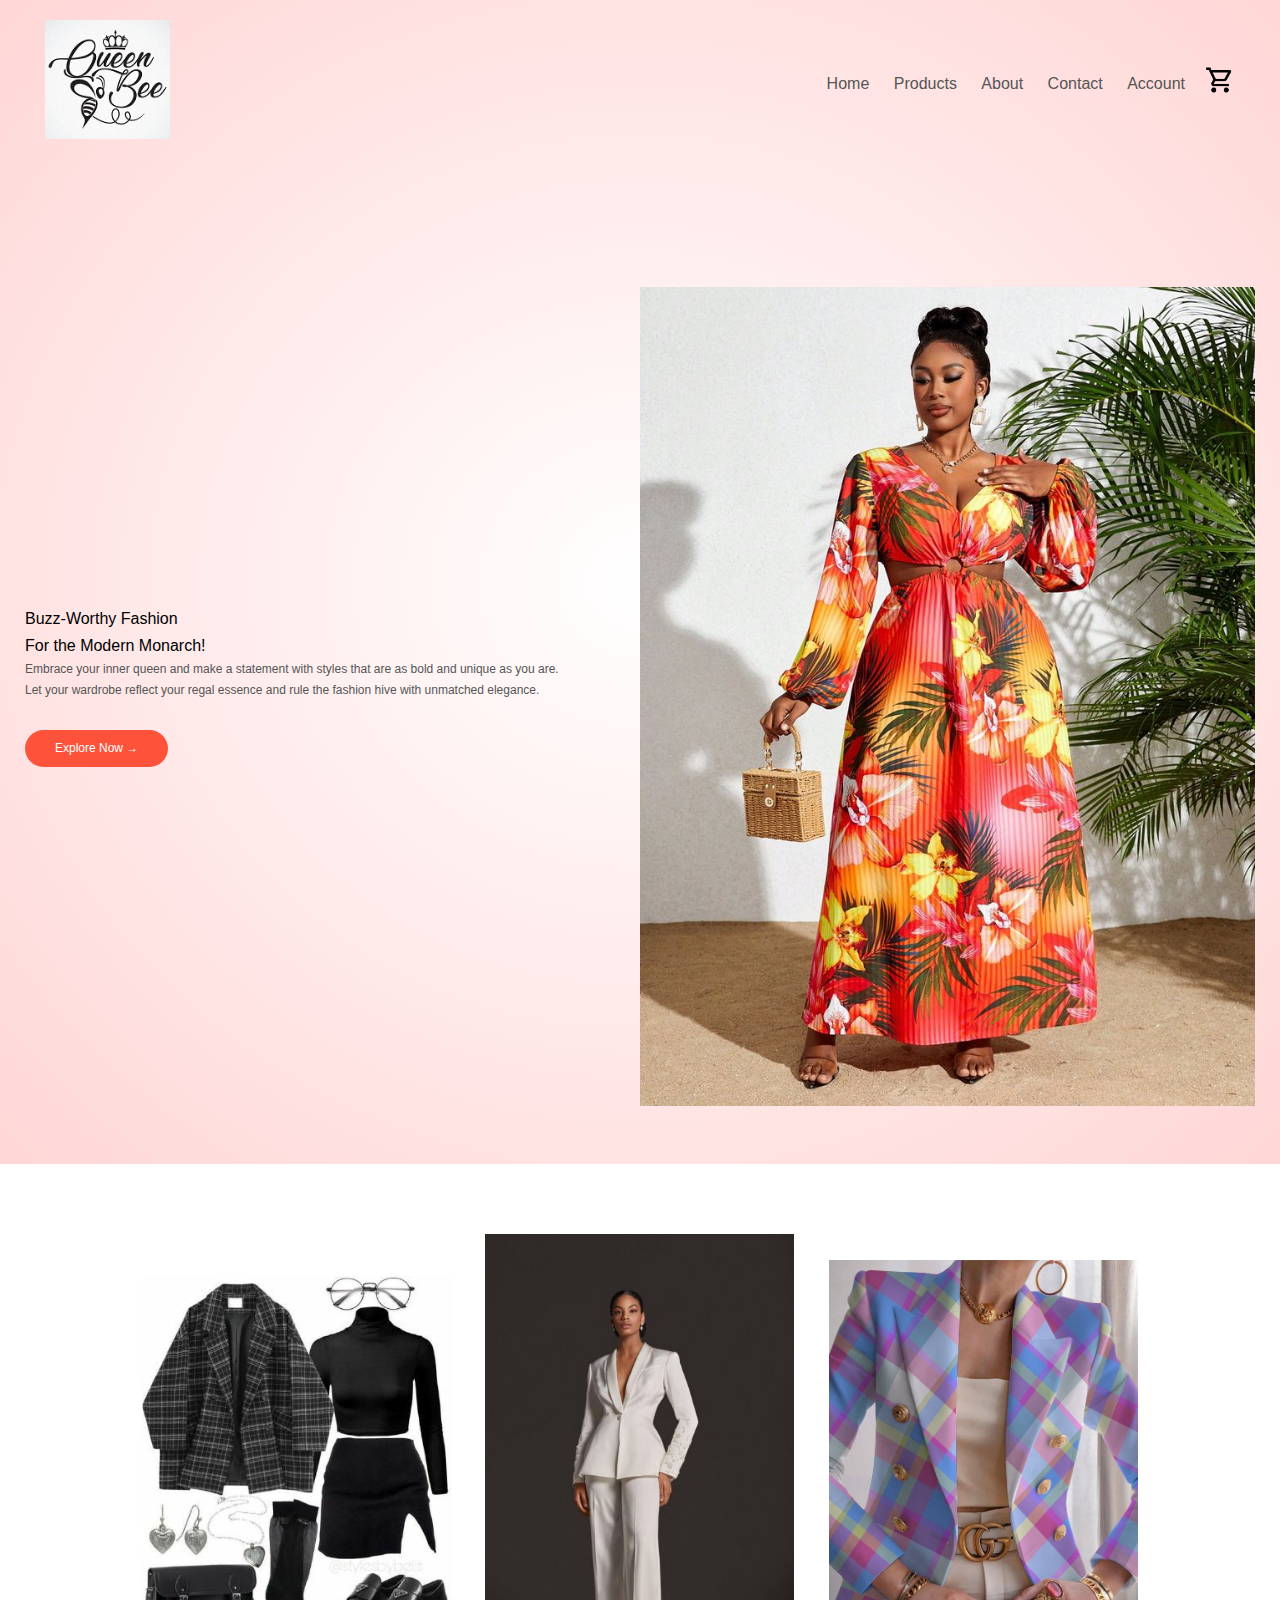
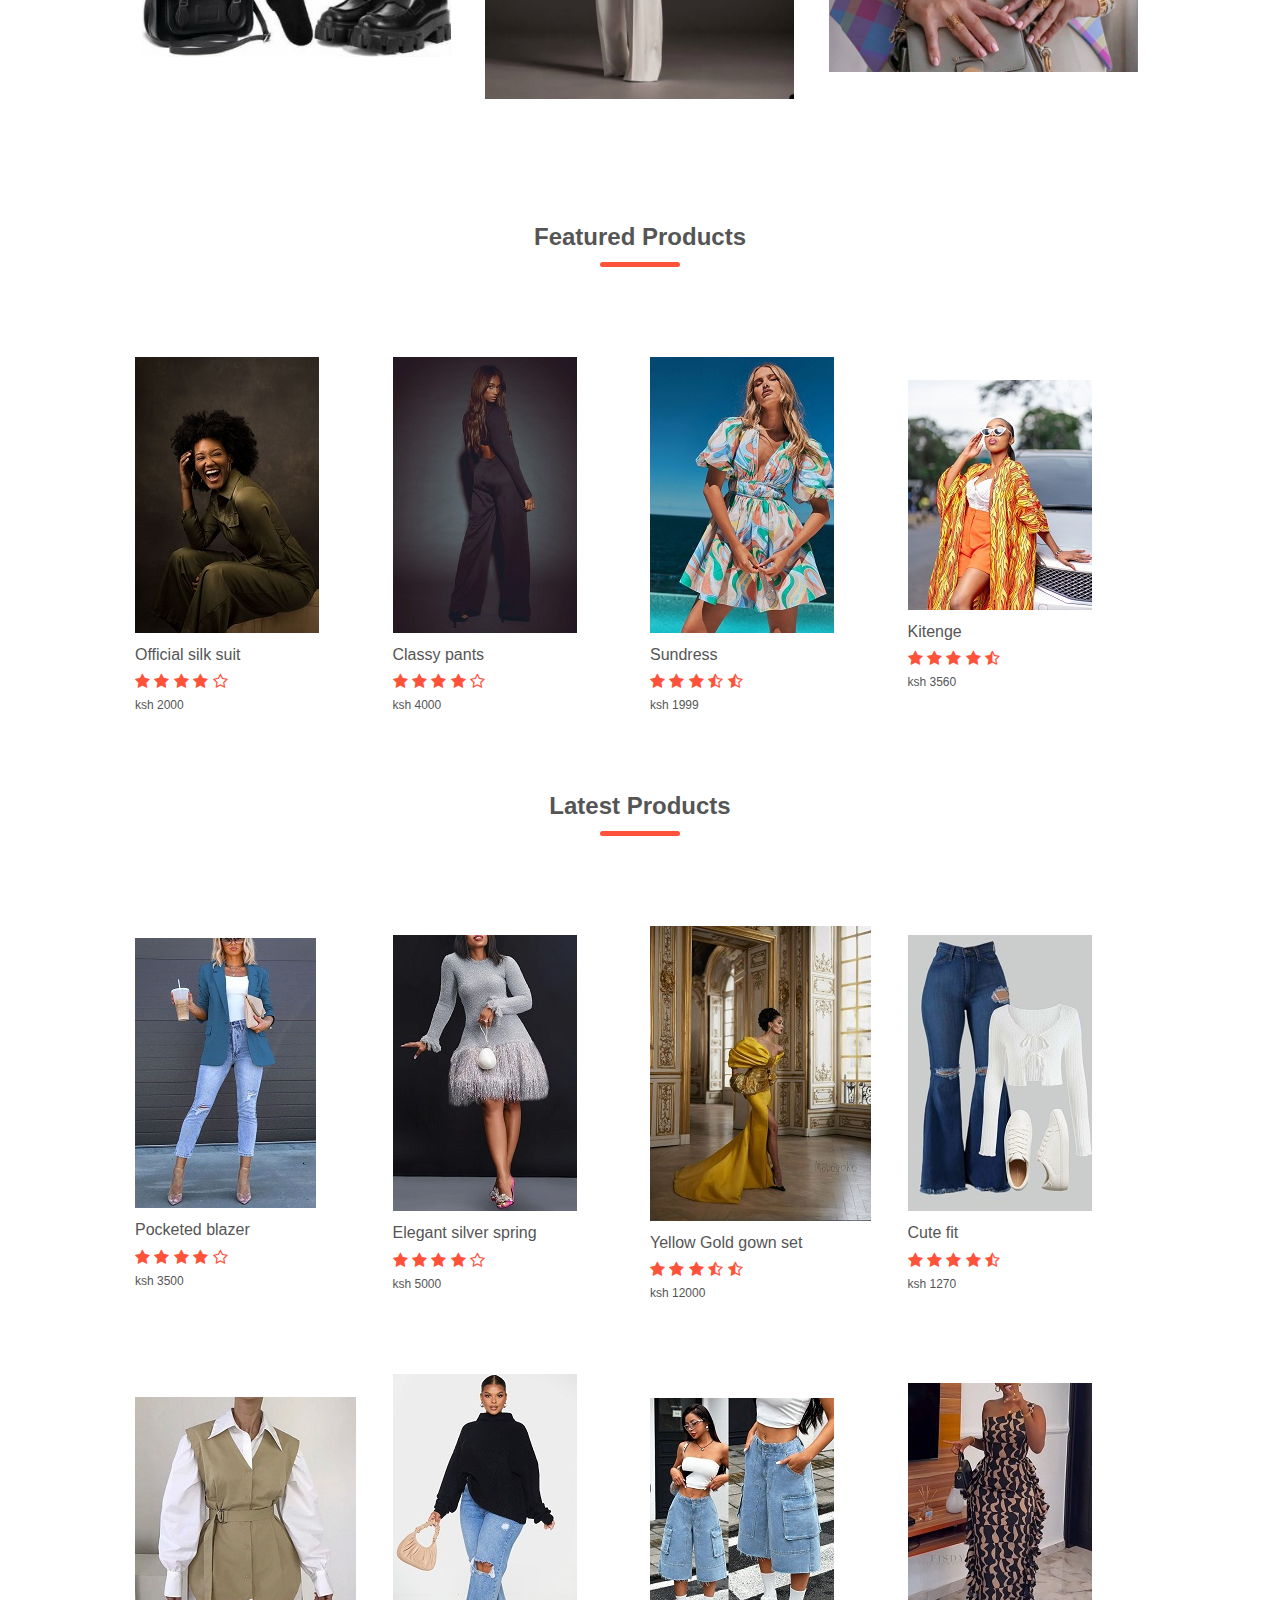
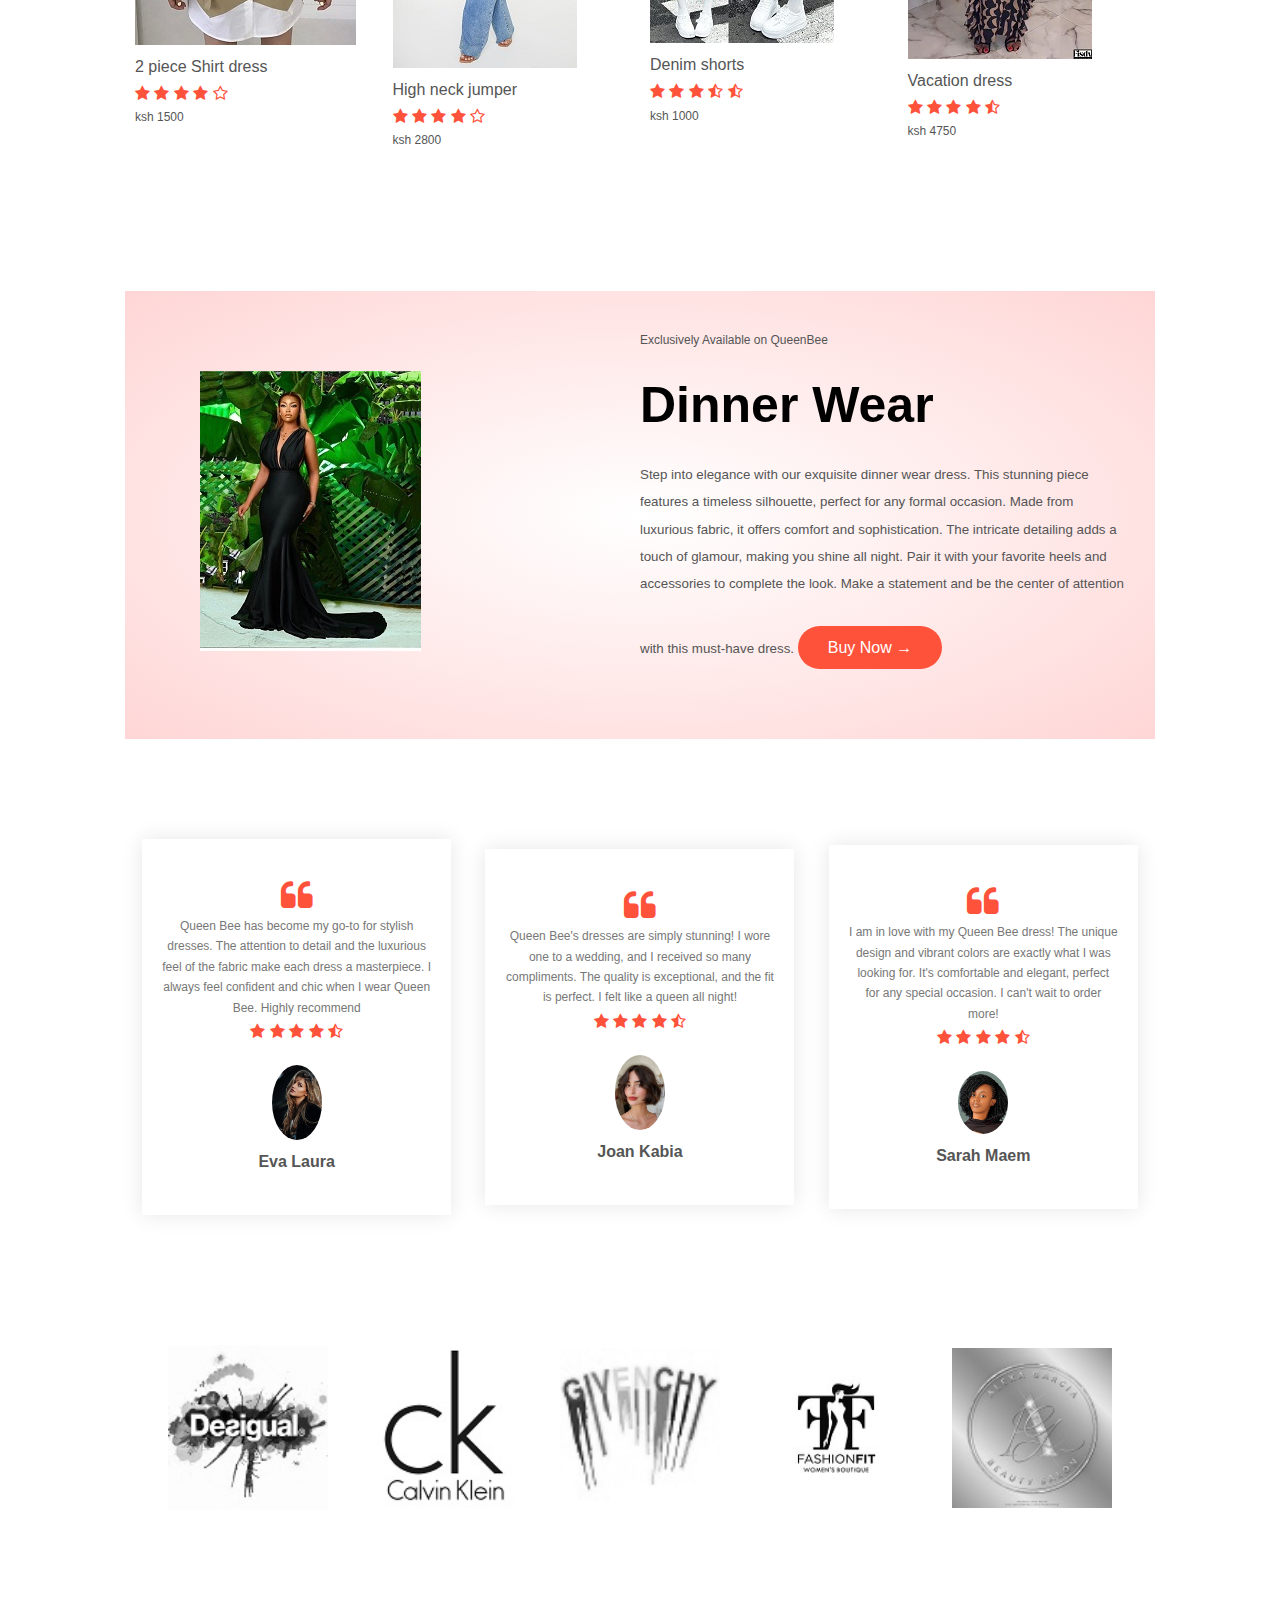
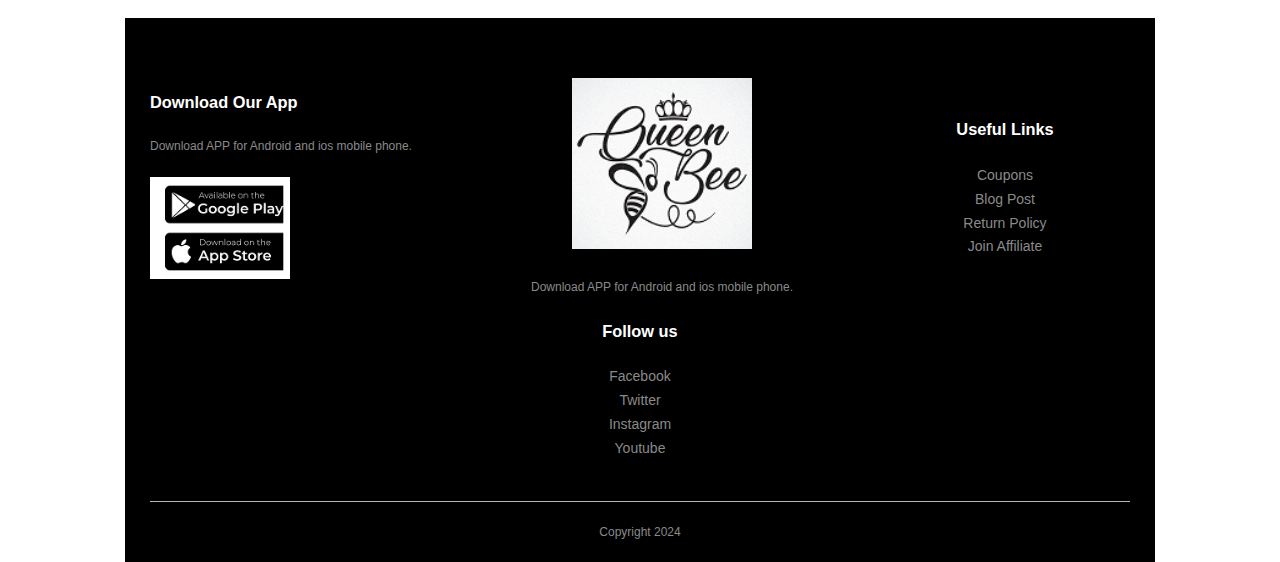
<file: index.html>
<!DOCTYPE html>
<html lang="en">
<head>
    <meta charset="UTF-8">
    <meta name="viewport" content="width=device-width, initial-scale=1.0">
    <title>Queen Bee | Ecommerce Website</title>
    <link rel="stylesheet" href="style.css">
    <link rel="preconnect" href="https://fonts.googleapis.com">
<link rel="preconnect" href="https://fonts.gstatic.com" crossorigin>
<link href="https://fonts.googleapis.com/css2?family=Poppins:ital,wght@300;0,400;0,500;0,600;0,700;&display=swap" rel="stylesheet">
<link rel="stylesheet" href="https://stackpath.bootstrapcdn.com/font-awesome/4.7.0/css/font-awesome.min.css">
</head>
<body>
    <div class="header">
    <div class="container">
        <div class="navbar">
            <div class="logo">
                <a href="index.html"><img src="images/QB logo.jpeg" width="125px"></a>
            </div>
            <nav> 
                <ul id="MenuItems">
                    <li> <a href="index.html">Home</a></li>
                    <li> <a href="product.html">Products</a></li>
                    <li> <a href="about.html">About</a></li>
                    <li> <a href="contact.html">Contact</a></li>
                    <li> <a href="account.html">Account</a></li>
                </ul>
            </nav>
            <a href="cart.html"><img src="images/Cart.png" width="30px" height="30px"></a>
            <img src="images/menu.png" class="menu-icon" onclick="menutoggle()"> 
        </div>
<div class="row">
    <div class="col-2">
        <hi>Buzz-Worthy Fashion <br> For the Modern Monarch!</hi>
        <p> Embrace your inner queen and make a statement with styles that are as bold and unique as you are. <br>Let your wardrobe reflect your regal essence and rule the fashion hive with unmatched elegance.
        <a href="" class="btn">Explore Now &#8594;</a>
        </p>

    </div>
    <div class="col-2">
        <img src="images/image 1.jpeg">

    </div>
</div>
    </div>
</div>
<!----featured categories-->
      <div class="categories">
        <div class="small-container">
            <div class="row">
                    <div class="col-3">
                        <img src="images/category 1.jpeg"> 
                    </div>
                    <div class="col-3">
                        <img src="images/category 2.jpeg">
                    </div>
                    <div class="col-3">
                        <img src="images/category 3.jpeg">
                    </div> 
        </div>
       
            </div>
        </div>
      </div>
<!---featured products-->
        <div class="small-container">
            <h2 class="title">Featured Products</h2>
            <div class="row">
                <div class="col-4">
                    <a href="product_details.html"><img src="images/product 1.jpeg"></a>
                    <a href="product_details.html"></a><h4> Official silk suit</h4></a>
                    <div class="rating">
                        <i class="fa fa-star" ></i>
                        <i class="fa fa-star" ></i>
                        <i class="fa fa-star" ></i>
                        <i class="fa fa-star" ></i>
                        <i class="fa fa-star-o"></i>
                    </div>
                    <p> ksh 2000</p>
                </div>
                <div class="col-4">
                    <img src="images/product 2.jpeg">
                    <h4> Classy pants</h4>
                    <div class="rating">
                        <i class="fa fa-star" ></i>
                        <i class="fa fa-star" ></i>
                        <i class="fa fa-star" ></i>
                        <i class="fa fa-star" ></i>
                        <i class="fa fa-star-o"></i>
                    </div>
                    <p> ksh 4000</p>
                </div>
                <div class="col-4">
                    <img src="images/product 3.jpeg">
                    <h4> Sundress</h4>
                    <div class="rating">
                        <i class="fa fa-star" ></i>
                        <i class="fa fa-star" ></i>
                        <i class="fa fa-star" ></i>
                        <i class="fa fa-star-half-o" ></i>
                        <i class="fa fa-star-half-o"></i>
                    </div>
                    <p> ksh 1999</p>
                </div>
                <div class="col-4">
                    <img src="images/product 4.jpeg">
                    <h4> Kitenge</h4>
                    <div class="rating">
                        <i class="fa fa-star" ></i>
                        <i class="fa fa-star" ></i>
                        <i class="fa fa-star" ></i>
                        <i class="fa fa-star" ></i>
                        <i class="fa fa-star-half-o"></i>
                    </div>
                    <p> ksh 3560</p>
                </div>
            </div>
            <h2 class="title">Latest Products</h2>
            <div class="row">
                <div class="col-4">
                    <img src="images/product 5.jpeg">
                    <h4> Pocketed blazer</h4>
                    <div class="rating">
                        <i class="fa fa-star" ></i>
                        <i class="fa fa-star" ></i>
                        <i class="fa fa-star" ></i>
                        <i class="fa fa-star" ></i>
                        <i class="fa fa-star-o"></i>
                    </div>
                    <p> ksh 3500</p>
                </div>
                <div class="col-4">
                    <img src="images/product 6.jpeg">
                    <h4> Elegant silver spring</h4>
                    <div class="rating">
                        <i class="fa fa-star" ></i>
                        <i class="fa fa-star" ></i>
                        <i class="fa fa-star" ></i>
                        <i class="fa fa-star" ></i>
                        <i class="fa fa-star-o"></i>
                    </div>
                    <p> ksh 5000</p>
                </div>
                <div class="col-4">
                    <img src="images/product 7.jpeg">
                    <h4> Yellow Gold gown set</h4>
                    <div class="rating">
                        <i class="fa fa-star" ></i>
                        <i class="fa fa-star" ></i>
                        <i class="fa fa-star" ></i>
                        <i class="fa fa-star-half-o" ></i>
                        <i class="fa fa-star-half-o"></i>
                    </div>
                    <p> ksh 12000</p>
                </div>
                <div class="col-4">
                    <img src="images/Cute outfit ideas for everyday outfits.jpeg">
                    <h4> Cute fit</h4>
                    <div class="rating">
                        <i class="fa fa-star" ></i>
                        <i class="fa fa-star" ></i>
                        <i class="fa fa-star" ></i>
                        <i class="fa fa-star" ></i>
                        <i class="fa fa-star-half-o"></i>
                    </div>
                    <p> ksh 1270</p>
                </div>
            </div>
            <div class="row">
                <div class="col-4">
                    <img src="images/product 9.jpeg">
                    <h4> 2 piece Shirt dress</h4>
                    <div class="rating">
                        <i class="fa fa-star" ></i>
                        <i class="fa fa-star" ></i>
                        <i class="fa fa-star" ></i>
                        <i class="fa fa-star" ></i>
                        <i class="fa fa-star-o"></i>
                    </div>
                    <p> ksh 1500</p>
                </div>
                <div class="col-4">
                    <img src="images/product 10.jpeg">
                    <h4> High neck jumper</h4>
                    <div class="rating">
                        <i class="fa fa-star" ></i>
                        <i class="fa fa-star" ></i>
                        <i class="fa fa-star" ></i>
                        <i class="fa fa-star" ></i>
                        <i class="fa fa-star-o"></i>
                    </div>
                    <p> ksh 2800</p>
                </div>
                <div class="col-4">
                    <img src="images/product 11.jpeg">
                    <h4> Denim shorts</h4>
                    <div class="rating">
                        <i class="fa fa-star" ></i>
                        <i class="fa fa-star" ></i>
                        <i class="fa fa-star" ></i>
                        <i class="fa fa-star-half-o" ></i>
                        <i class="fa fa-star-half-o"></i>
                    </div>
                    <p> ksh 1000</p>
                </div>
                <div class="col-4">
                    <img src="images/product 12.jpeg">
                    <h4> Vacation dress</h4>
                    <div class="rating">
                        <i class="fa fa-star" ></i>
                        <i class="fa fa-star" ></i>
                        <i class="fa fa-star" ></i>
                        <i class="fa fa-star" ></i>
                        <i class="fa fa-star-half-o"></i>
                    </div>
                    <p> ksh 4750</p>
                </div>
        </div>
  <!-------------offer---------->  
      <div class="offer">
        <div class="small-container">
            <div class="row">
                <div class="col-2">
                    <img src="images/exclusive .jpeg" class="offer-img">
                </div>
                <div class="col-2">
                    <p> Exclusively Available on QueenBee</p>
                    <h1> Dinner Wear</h1>
                    <small>Step into elegance with our exquisite dinner wear dress. This stunning piece features a timeless silhouette, perfect for any formal occasion. Made from luxurious fabric, it offers comfort and sophistication. The intricate detailing adds a touch of glamour, making you shine all night. Pair it with your favorite heels and accessories to complete the look. Make a statement and be the center of attention with this must-have dress.
                    </small>

                    <a href="" class="btn"> Buy Now &#8594;</a>

                </div>
            </div>
        </div>
      </div>
      <!--------testimonial-->
      <div class="testimonial">
        <div class="small-comtainer">
            <div class="row">
                <div class="col-3">
                    <i class="fa fa-quote-left" ></i>
                    <p> Queen Bee has become my go-to for stylish dresses. The attention to detail and the luxurious feel of the fabric make each dress a masterpiece. I always feel confident and chic when I wear Queen Bee. Highly recommend</p>
                    <div class="rating">
                        <i class="fa fa-star" ></i>
                        <i class="fa fa-star" ></i>
                        <i class="fa fa-star" ></i>
                        <i class="fa fa-star" ></i>
                        <i class="fa fa-star-half-o"></i>
                        </div>
                        <img src="images/user 2.jpeg">
                        <h3>Eva Laura</h3>
                </div>
                <div class="col-3">
                    <i class="fa fa-quote-left" ></i>
                    <p> Queen Bee's dresses are simply stunning! I wore one to a wedding, and I received so many compliments. The quality is exceptional, and the fit is perfect. I felt like a queen all night!</p>
                    <div class="rating">
                        <i class="fa fa-star" ></i>
                        <i class="fa fa-star" ></i>
                        <i class="fa fa-star" ></i>
                        <i class="fa fa-star" ></i>
                        <i class="fa fa-star-half-o"></i>
                        </div>
                        <img src="images/user 3.jpeg">
                        <h3> Joan Kabia</h3>
                </div>
                <div class="col-3">
                    <i class="fa fa-quote-left" ></i>
                    <p>I am in love with my Queen Bee dress! The unique design and vibrant colors are exactly what I was looking for. It's comfortable and elegant, perfect for any special occasion. I can't wait to order more!</p>
                    <div class="rating">
                        <i class="fa fa-star" ></i>
                        <i class="fa fa-star" ></i>
                        <i class="fa fa-star" ></i>
                        <i class="fa fa-star" ></i>
                        <i class="fa fa-star-half-o"></i>
                        </div>
                        <img src="images/user 1.jpeg">
                        <h3>Sarah Maem</h3>
                </div>
        </div>
           
            </div>
      </div>
    
      <!-----brands----->
      <div class="brands">
        <div class="small-container">
            <div class="row">
                <div class="col-5">
                    <img src="images/logo 2.jpeg">
                </div>
                <div class="col-5">
                    <img src="images/logo 3.jpeg">
                </div>
                <div class="col-5">
                    <img src="images/logo 4.jpeg">
                </div>
                <div class="col-5">
                    <img src="images/logo 5.jpeg">
                </div>
                <div class="col-5">
                    <img src="images/logo 6.jpeg">
                </div>
            </div>

        </div>
      </div>
      <!-----footer-->
      <div class="footer">
        <div class="container">
            <div class="row">
                <div class="footer-col-1">
                    <h3> Download Our App</h3>
                    <p> Download  APP for Android and ios mobile phone.</p>
                    <div class="app-logo">
                        <img src="images/play app store.jpeg">
                    </div>
                </div>
                <div class="footer-col-2">
                    <img src="images/QB logo.jpeg">
                    <p> Download  APP for Android and ios mobile phone.</p>
                </div>
                <div class="footer-col-3">
                    <h3> Useful Links</h3>
                    <ul> 
                        <li>Coupons</li>
                        <li>Blog Post</li>
                        <li>Return Policy</li>
                        <li> Join Affiliate</li>
                    </ul>
                </div>
                <div class="footer-col-4">
                    <h3> Follow us</h3>
                    <ul> 
                        <li>Facebook</li>
                        <li>Twitter</li>
                        <li>Instagram</li>
                        <li> Youtube</li>
                    </ul>
                </div>
            </div>
            <hr>
            <p class="Copyright">Copyright 2024</p>
        </div>
      </div>
      <!------js for toggle menu-------->
      <script>
        var MenuItems = document.getElementById("MenuItems");
    
        MenuItems.style.maxHeight = "0px";
    
        function menutoggle(){
            if( MenuItems.style.maxHeight =="0px")
                  {
                    MenuItems.style.maxHeight ="200px";
                  }
            else
                 {
                     MenuItems.style.maxHeight ="0px"
                 }
        }
    </script>
</body>
</html>
</file>
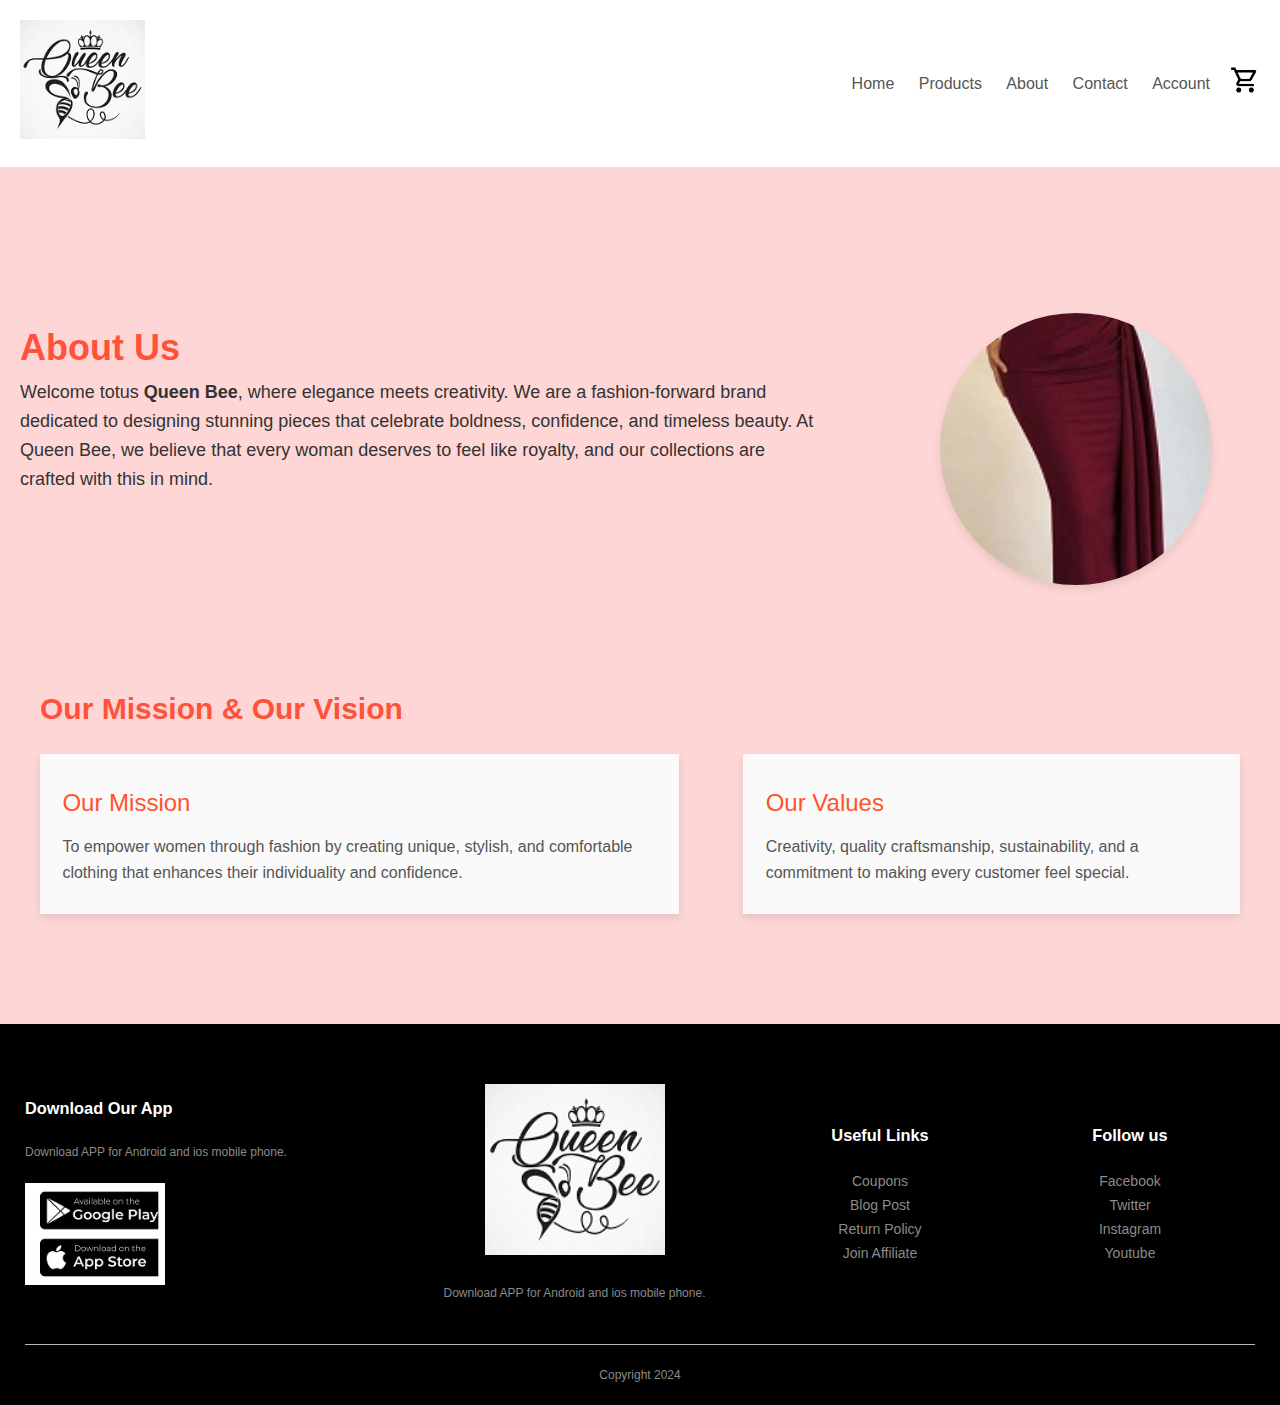
<file: about.html>
<!DOCTYPE html>
<html lang="en">
<head>
    <meta charset="UTF-8">
    <meta name="viewport" content="width=device-width, initial-scale=1.0">
    <title> About QueenBee</title>
    <link rel="stylesheet" href="style.css">
    <link rel="preconnect" href="https://fonts.googleapis.com">
<link rel="preconnect" href="https://fonts.gstatic.com" crossorigin>
<link href="https://fonts.googleapis.com/css2?family=Poppins:ital,wght@300;0,400;0,500;0,600;0,700;&display=swap" rel="stylesheet">
<link rel="stylesheet" href="https://stackpath.bootstrapcdn.com/font-awesome/4.7.0/css/font-awesome.min.css">
</head>
<body>

  <!-- ==== HEADER ==== -->
  <div class="navbar">
    <div class="logo">
        <a href="index.html"><img src="images/QB logo.jpeg" width="125px"></a>
    </div>
    <nav> 
        <ul id="MenuItems">
            <li> <a href="index.html">Home</a></li>
            <li> <a href="product.html">Products</a></li>
            <li> <a href="about.html">About</a></li>
            <li> <a href="contact.html">Contact</a></li>
            <li> <a href="account.html">Account</a></li>
        </ul>
    </nav>
    <a href="cart.html"><img src="images/Cart.png" width="30px" height="30px"></a>
    <img src="images/menu.png" class="menu-icon" onclick="menutoggle()"> 
</div>

  <!-- ===== ABOUT ===== -->
  <section id="about">
    <div class="aboutus_container">
      <div class="aboutus_text">
        <h1>About Us</h1>
        <p>
          Welcome totus <strong>Queen Bee</strong>, where elegance meets creativity. We are a fashion-forward brand dedicated to designing stunning pieces that celebrate boldness, confidence, and timeless beauty. At Queen Bee, we believe that every woman deserves to feel like royalty, and our collections are crafted with this in mind.
        </p>
      </div>
      <div class="aboutus_image">
        <img src="./images/Burgundy Mermaid One Shoulder Cheap Long Bridesmaid Dresses,WG1436.jpeg" alt="">
      </div>
    </div>

    <div class="aboutus-mission">
      <h1>Our Mission & Our Vision</h1>
      <div class="aboutus-mission-container">
        <div class="mission">
          <h4>Our Mission</h4>
          <p>
            To empower women through fashion by creating unique, stylish, and comfortable clothing that enhances their individuality and confidence.
          </p>
        </div>
        <div class="vision">
          <h4>Our Values</h4>
          <p>
            Creativity, quality craftsmanship, sustainability, and a commitment to making every customer feel special.
          </p>
        </div>
      </div>
    </div>
  </section>
                
<!-- <section id="about">
   <div class="container"> 
      <h1>About Queen Bee</h1>
      <div>
       
      </div>
      <p>
        Our journey began with a passion for fashion and a love for innovative design. Whether you’re looking for chic everyday wear or the perfect outfit for a special occasion, Queen Bee has something for every modern woman. Each piece is carefully curated and made from high-quality materials, ensuring both comfort and style.
      </p>
      <div>
        <p>
          <strong>Our Mission:</strong> To empower women through fashion by creating unique, stylish, and comfortable clothing that enhances their individuality and confidence.
        </p>
        
      </div>
      <div>
        <p>
          Discover your inner Queen at Queen Bee and let our designs inspire your wardrobe with a blend of contemporary trends and timeless elegance.
        </p>
        <p>
          We invite you to explore our collection and join the Queen Bee family as we redefine what it means to dress with confidence and style.
        </p>
      </div>
      <p>
        <a href="contact.html" class="btn">Contact Us</a> | <a href="shop.html" class="btn">Shop Now</a>
      </p>
    </div>
  </section> -->

  <div class="footer">
    <div class="container">
        <div class="row">
            <div class="footer-col-1">
                <h3> Download Our App</h3>
                <p> Download  APP for Android and ios mobile phone.</p>
                <div class="app-logo">
                    <img src="images/play app store.jpeg">
                </div>
            </div>
            <div class="footer-col-2">
                <img src="images/QB logo.jpeg">
                <p> Download  APP for Android and ios mobile phone.</p>
            </div>
            <div class="footer-col-3">
                <h3> Useful Links</h3>
                <ul> 
                    <li>Coupons</li>
                    <li>Blog Post</li>
                    <li>Return Policy</li>
                    <li> Join Affiliate</li>
                </ul>
            </div>
            <div class="footer-col-4">
                <h3> Follow us</h3>
                <ul> 
                    <li>Facebook</li>
                    <li>Twitter</li>
                    <li>Instagram</li>
                    <li> Youtube</li>
                </ul>
            </div>
        </div>
        <hr>
        <p class="Copyright">Copyright 2024</p>
    </div>
  </div>
  <!------js for toggle menu-------->
  <script>
    var MenuItems = document.getElementById("MenuItems");

    MenuItems.style.maxHeight = "0px";

    function menutoggle(){
        if( MenuItems.style.maxHeight =="0px")
              {
                MenuItems.style.maxHeight ="200px";
              }
        else
             {
                 MenuItems.style.maxHeight ="0px"
             }
    }
</script>
</body>
</html>
</file>
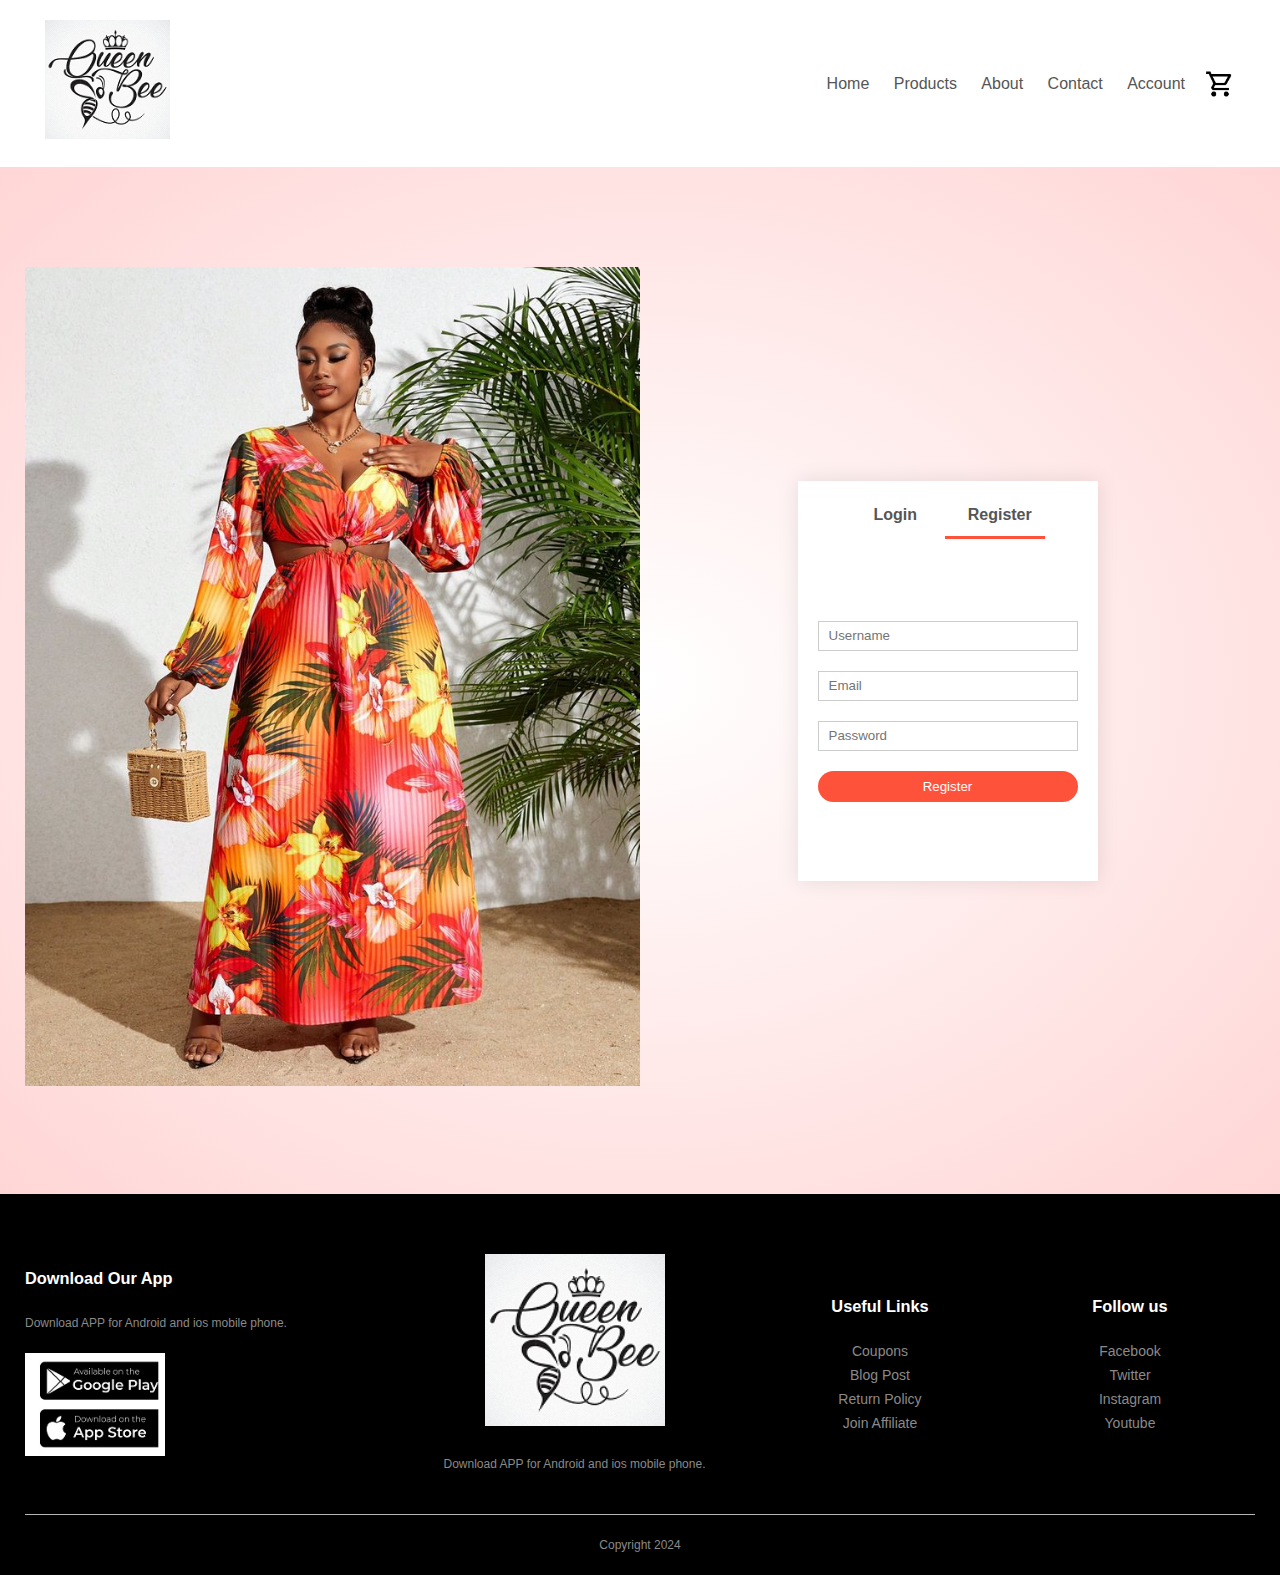
<file: account.html>
<!DOCTYPE html>
<html lang="en">
<head>
    <meta charset="UTF-8">
    <meta name="viewport" content="width=device-width, initial-scale=1.0">
    <title> All Products -Queen Bee</title>
    <link rel="stylesheet" href="style.css">
    <link rel="preconnect" href="https://fonts.googleapis.com">
<link rel="preconnect" href="https://fonts.gstatic.com" crossorigin>
<link href="https://fonts.googleapis.com/css2?family=Poppins:ital,wght@300;0,400;0,500;0,600;0,700;&display=swap" rel="stylesheet">
<link rel="stylesheet" href="https://stackpath.bootstrapcdn.com/font-awesome/4.7.0/css/font-awesome.min.css">
</head>
<body>
   
    <div class="container">
        <div class="navbar">
            <div class="logo">
                <img src="images/QB logo.jpeg" width="125px">
            </div>
            <nav> 
                <ul id="MenuItems">
                    <li> <a href="index.html">Home</a></li>
                    <li> <a href="product.html">Products</a></li>
                    <li> <a href="about.html">About</a></li>
                    <li> <a href="co.html">Contact</a></li>
                    <li> <a href="account.html">Account</a></li>
                </ul>
            </nav>
            <img src="images/Cart.png" width="30px" height="30px">
            <img src="images/menu.png" class="menu-icon" onclick="menutoggle()"> 
        </div>
    </div>
<!----account-page----->
<div class="account-page">
    <div class="container">
        <div class="row">
            <div class="col-2">
                <img src="images/image 1.jpeg" width="100%">
            </div>
            <div class="col-2">
                 <div class="form-container">
                    <div class="form-btn">
                        <span onclick="Login()"> Login</span>
                        <span onclick="Register()"> Register</span>
                        <hr id="Indicator">
                    </div>
                    <form id="LoginForm">
                        <input type="text" placeholder="Username">
                        <input type="password" placeholder="Password">
                        <button type="submit" class="btn">Login</button>
                        <a href="" > Forgot Password</a>
                    </form>
                    <form id="RegForm">
                        <input type="text" placeholder="Username">
                        <input type="email" placeholder="Email">
                        <input type="password" placeholder="Password">
                        <button type="submit" class="btn">Register</button>
                    </form>
            
                 </div>

            </div>
        </div>
    </div>
</div>

      <!-----footer-->
      <div class="footer">
        <div class="container">
            <div class="row">
                <div class="footer-col-1">
                    <h3> Download Our App</h3>
                    <p> Download  APP for Android and ios mobile phone.</p>
                    <div class="app-logo">
                        <img src="images/play app store.jpeg">
                    </div>
                </div>
                <div class="footer-col-2">
                    <img src="images/QB logo.jpeg">
                    <p> Download  APP for Android and ios mobile phone.</p>
                </div>
                <div class="footer-col-3">
                    <h3> Useful Links</h3>
                    <ul> 
                        <li>Coupons</li>
                        <li>Blog Post</li>
                        <li>Return Policy</li>
                        <li> Join Affiliate</li>
                    </ul>
                </div>
                <div class="footer-col-4">
                    <h3> Follow us</h3>
                    <ul> 
                        <li>Facebook</li>
                        <li>Twitter</li>
                        <li>Instagram</li>
                        <li> Youtube</li>
                    </ul>
                </div>
            </div>
            <hr>
            <p class="Copyright">Copyright 2024</p>
        </div>
      </div>
      <!------js for toggle menu-------->
      <script>
        var MenuItems = document.getElementById("MenuItems");
      
        MenuItems.style.maxHeight = "0px";
      
        function menutoggle(){
          if (MenuItems.style.maxHeight === "0px") {
            MenuItems.style.maxHeight = "200px";
          } else {
            MenuItems.style.maxHeight = "0px";
          }
        }
      </script>
       <!------js for toggle form-------->
       <script>
        var LoginForm =document.getElementById("LoginForm")
        var RegForm =document.getElementById("RegForm")
        var Indicator=document.getElementById("Indicator")

        function Register(){
            RegForm.style.transform="translateX(0px)";
            LoginForm.style.transform="translateX(0px)";
            Indicator.style.transform="translateX(100px)";
           }
           function Login(){
            RegForm.style.transform="translateX(300px)";
            LoginForm.style.transform="translateX(300px)";
            Indicator.style.transform="translateX(0px)";
           }
       </script>
</body>
</html>
</file>
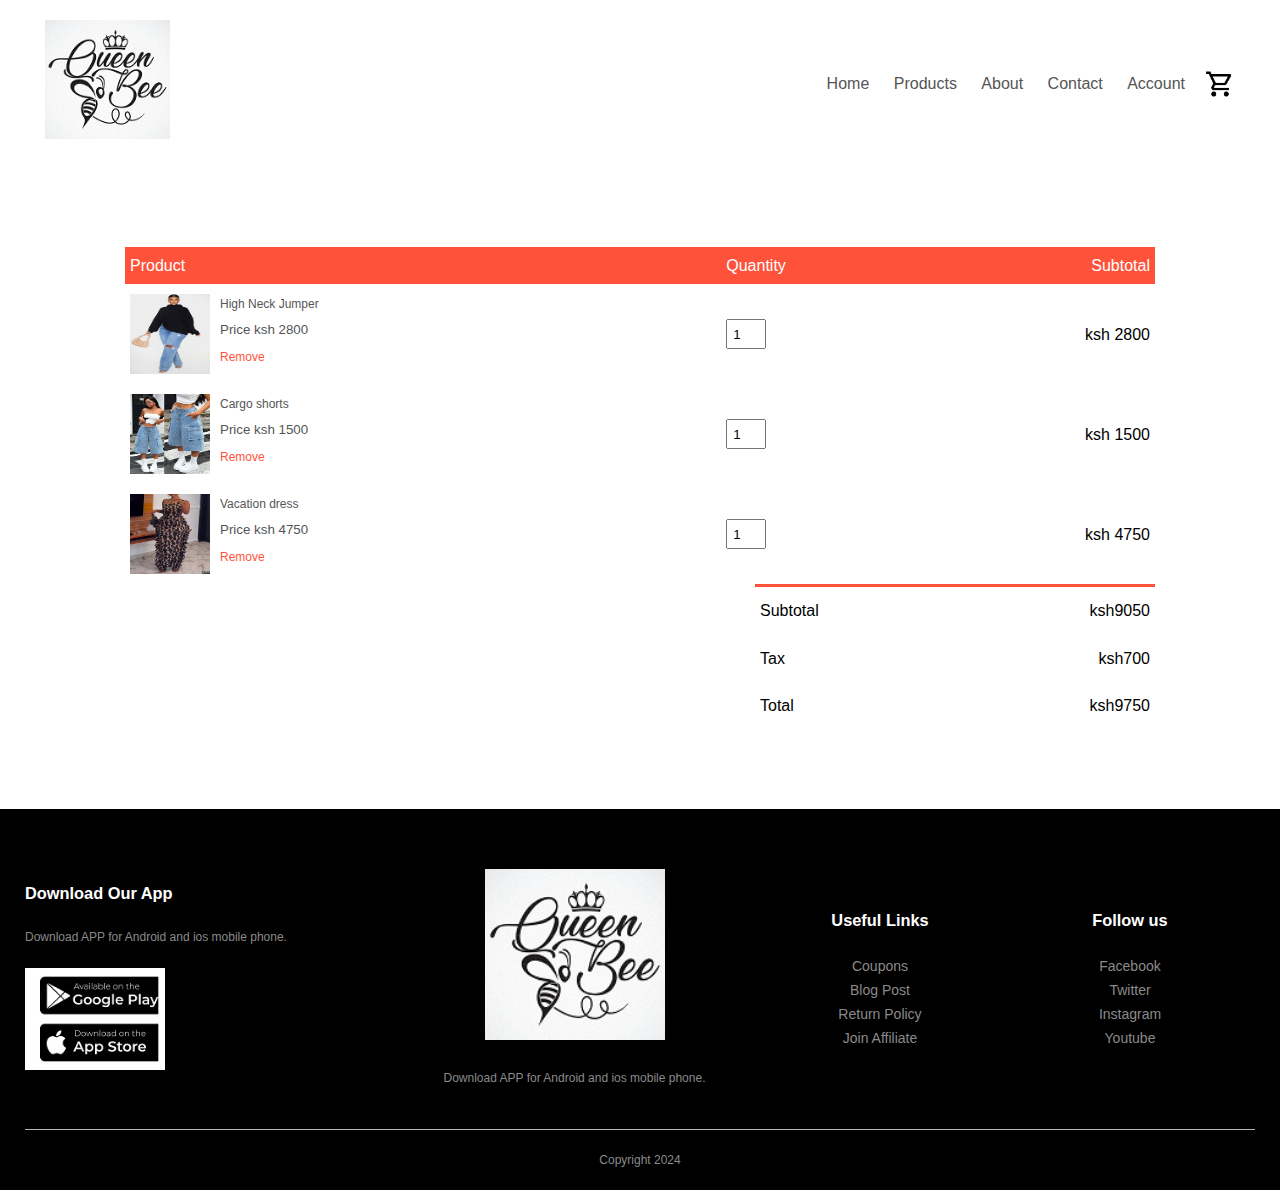
<file: cart.html>
<!DOCTYPE html>
<html lang="en">
<head>
    <meta charset="UTF-8">
    <meta name="viewport" content="width=device-width, initial-scale=1.0">
    <title> All Products -Queen Bee</title>
    <link rel="stylesheet" href="style.css">
    <link rel="preconnect" href="https://fonts.googleapis.com">
<link rel="preconnect" href="https://fonts.gstatic.com" crossorigin>
<link href="https://fonts.googleapis.com/css2?family=Poppins:ital,wght@300;0,400;0,500;0,600;0,700;&display=swap" rel="stylesheet">
<link rel="stylesheet" href="https://stackpath.bootstrapcdn.com/font-awesome/4.7.0/css/font-awesome.min.css">
</head>
<body>
   
    <div class="container">
        <div class="navbar">
            <div class="logo">
                <img src="images/QB logo.jpeg" width="125px">
            </div>
            <nav> 
                <ul id="MenuItems">
                    <li> <a href="index.html">Home</a></li>
                    <li> <a href="product.html">Products</a></li>
                    <li> <a href="">About</a></li>
                    <li> <a href="">Contact</a></li>
                    <li> <a href="account.html">Account</a></li>
                </ul>
            </nav>
            <img src="images/Cart.png" width="30px" height="30px">
            <img src="images/menu.png" class="menu-icon" onclick="menutoggle()"> 
        </div>
    </div>
<!-------cart item details------>
      <div class="small-container cart-page">
        <table>
            <tr>
                <th>Product</th>
                <th>Quantity</th>
                <th>Subtotal</th>
                <tr>
                    <td>
                        <div class="cart-info">
                            <img src="images/product 10.jpeg">
                            <div>
                                <p>High Neck Jumper</p>
                                <small>Price ksh 2800 </small>
                                <br>
                                <a href="">Remove</a>
                            </div>
                        </div>

                    </td>
                    <td><input type="number" value="1"> </td> 
                    <td>ksh 2800</td>

                </tr>
                <tr>
                    <td>
                        <div class="cart-info">
                            <img src="images/product 11.jpeg">
                            <div>
                                <p>Cargo shorts</p>
                                <small>Price ksh 1500 </small>
                                <br>
                                <a href="">Remove</a>
                            </div>
                        </div>

                    </td>
                    <td><input type="number" value="1"> </td> 
                    <td>ksh 1500</td>

                </tr>
                <tr>
                    <td>
                        <div class="cart-info">
                            <img src="images/product 12.jpeg">
                            <div>
                                <p>Vacation dress</p>
                                <small>Price ksh 4750 </small>
                                <br>
                                <a href="">Remove</a>
                            </div>
                        </div>

                    </td>
                    <td><input type="number" value="1"> </td> 
                    <td>ksh 4750</td>

                </tr>
            
            
        </table>
        <div class="total-price">
            <table>
                <tr>
                    <td>Subtotal</td>
                    <td> ksh9050</td>
                </tr>
                <tr>
                    <td>Tax</td>
                    <td> ksh700</td>
                </tr>
                <tr>
                    <td>Total</td>
                    <td> ksh9750</td>
                </tr>
            </table>
        </div>
      </div>


      <!-----footer-->
      <div class="footer">
        <div class="container">
            <div class="row">
                <div class="footer-col-1">
                    <h3> Download Our App</h3>
                    <p> Download  APP for Android and ios mobile phone.</p>
                    <div class="app-logo">
                        <img src="images/play app store.jpeg">
                    </div>
                </div>
                <div class="footer-col-2">
                    <img src="images/QB logo.jpeg">
                    <p> Download  APP for Android and ios mobile phone.</p>
                </div>
                <div class="footer-col-3">
                    <h3> Useful Links</h3>
                    <ul> 
                        <li>Coupons</li>
                        <li>Blog Post</li>
                        <li>Return Policy</li>
                        <li> Join Affiliate</li>
                    </ul>
                </div>
                <div class="footer-col-4">
                    <h3> Follow us</h3>
                    <ul> 
                        <li>Facebook</li>
                        <li>Twitter</li>
                        <li>Instagram</li>
                        <li> Youtube</li>
                    </ul>
                </div>
            </div>
            <hr>
            <p class="Copyright">Copyright 2024</p>
        </div>
      </div>
      <!------js for toggle menu-------->
      <script>
        var MenuItems = document.getElementById("MenuItems");
    
        MenuItems.style.maxHeight = "0px";
    
        function menutoggle(){
            if( MenuItems.style.maxHeight =="0px")
                  {
                    MenuItems.style.maxHeight ="200px";
                  }
            else
                 {
                     MenuItems.style.maxHeight ="0px"
                 }
        }
    </script>
      
</body>
</html>
</file>
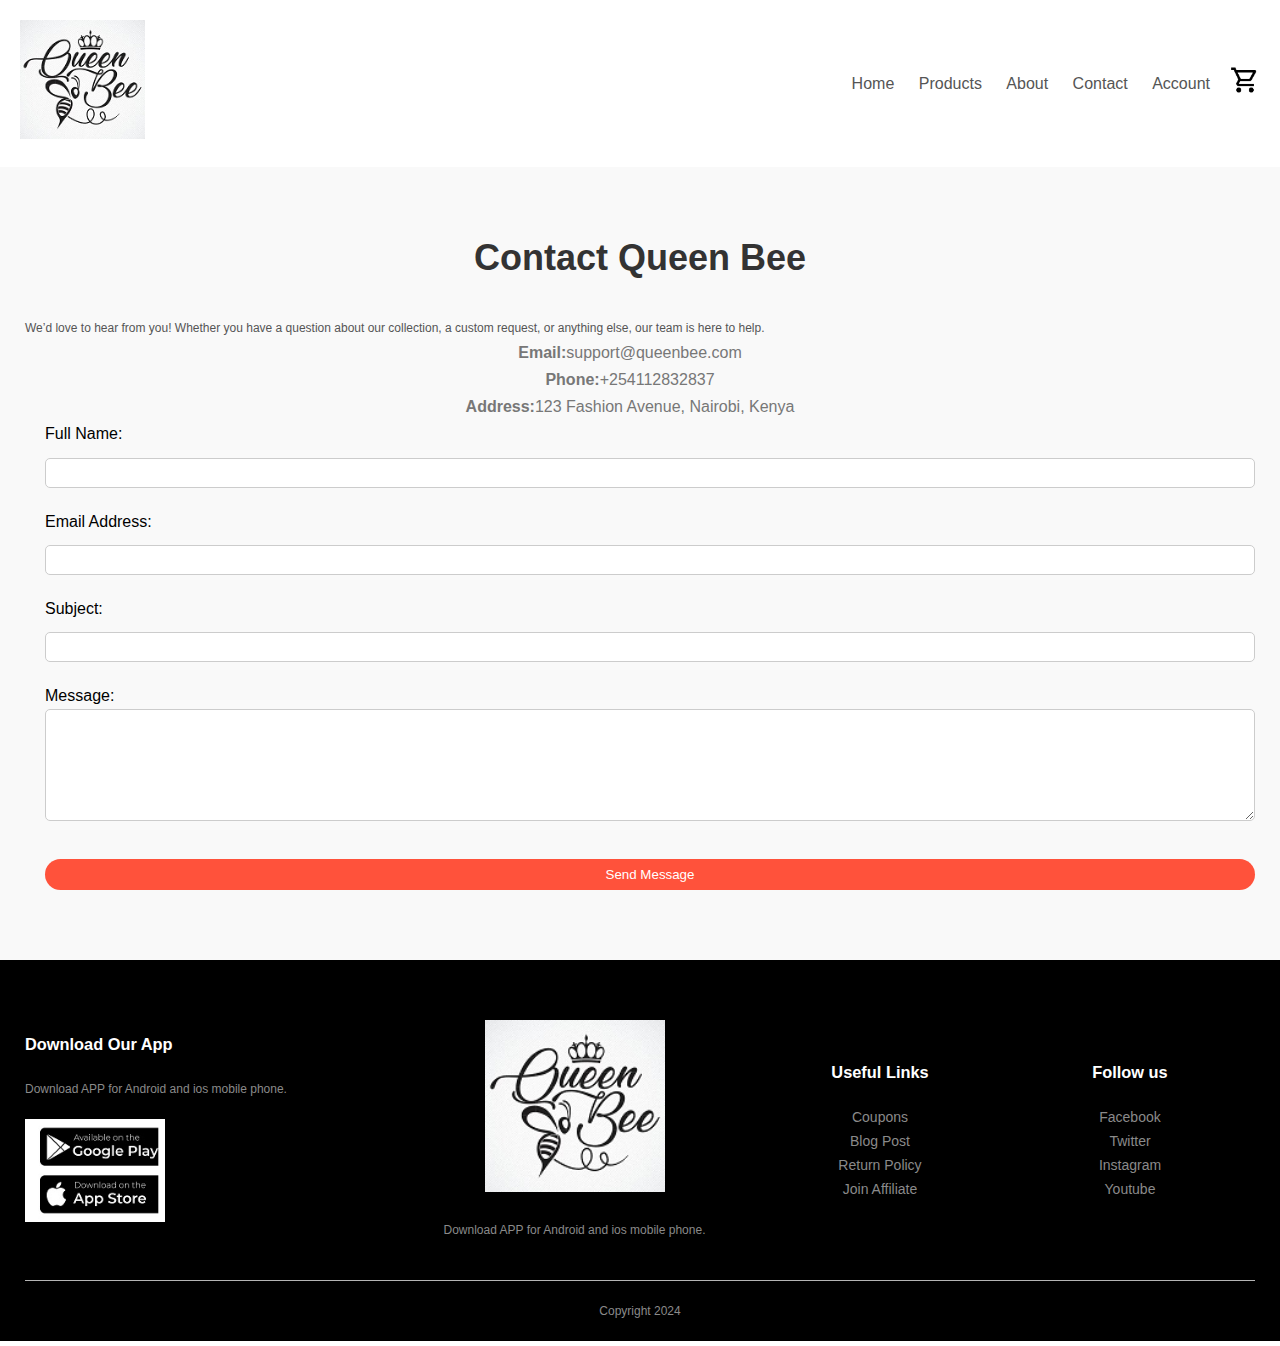
<file: contact.html>
<!DOCTYPE html>
<html lang="en">
<head>
    <meta charset="UTF-8">
    <meta name="viewport" content="width=device-width, initial-scale=1.0">
    <title> Contact</title>
    <link rel="stylesheet" href="style.css">
    <link rel="preconnect" href="https://fonts.googleapis.com">
<link rel="preconnect" href="https://fonts.gstatic.com" crossorigin>
<link href="https://fonts.googleapis.com/css2?family=Poppins:ital,wght@300;0,400;0,500;0,600;0,700;&display=swap" rel="stylesheet">
<link rel="stylesheet" href="https://stackpath.bootstrapcdn.com/font-awesome/4.7.0/css/font-awesome.min.css">
</head>
<body>

    <!-- ==== NAVBAR =====  -->
    <div class="navbar">
        <div class="logo">
            <img src="images/QB logo.jpeg" width="125px">
        </div>
        <nav> 
            <ul id="MenuItems">
                <li> <a href="index.html">Home</a></li>
                <li> <a href="product.html">Products</a></li>
                <li> <a href="about.html">About</a></li>
                <li> <a href="contact.html">Contact</a></li>
                <li> <a href="account.html">Account</a></li>
            </ul>
        </nav>
        <a href="cart.html"><img src="images/Cart.png" width="30px" height="30px"></a>
    <img src="images/menu.png" class="menu-icon" onclick="menutoggle()"> 
    </div>
    
    <section id="contact">
        <div class="container">
            <h1>Contact Queen Bee</h1>
            <p>We’d love to hear from you! Whether you have a question about our collection, a custom request, or anything else, our team is here to help.</p>

            <div class="contact-info">
                <p><strong>Email:</strong> support@queenbee.com</p>
                <p><strong>Phone:</strong> +254112832837</p>
                <p><strong>Address:</strong> 123 Fashion Avenue, Nairobi, Kenya</p>
            </div>

            <form action="submit_form.php" method="POST" class="contact-form">
                <div class="form-group">
                    <label for="name">Full Name:</label>
                    <input type="text" id="name" name="name" required>
                </div>

                <div class="form-group">
                    <label for="email">Email Address:</label>
                    <input type="email" id="email" name="email" required>
                </div>

                <div class="form-group">
                    <label for="subject">Subject:</label>
                    <input type="text" id="subject" name="subject" required>
                </div>

                <div class="form-group">
                    <label for="message">Message:</label>
                    <textarea id="message" name="message" rows="5" required></textarea>
                </div>

                <button type="submit" class="btn">Send Message</button>
            </form>
        </div>
    </section>
    <div class="footer">
        <div class="container">
            <div class="row">
                <div class="footer-col-1">
                    <h3> Download Our App</h3>
                    <p> Download  APP for Android and ios mobile phone.</p>
                    <div class="app-logo">
                        <img src="images/play app store.jpeg">
                    </div>
                </div>
                <div class="footer-col-2">
                    <img src="images/QB logo.jpeg">
                    <p> Download  APP for Android and ios mobile phone.</p>
                </div>
                <div class="footer-col-3">
                    <h3> Useful Links</h3>
                    <ul> 
                        <li>Coupons</li>
                        <li>Blog Post</li>
                        <li>Return Policy</li>
                        <li> Join Affiliate</li>
                    </ul>
                </div>
                <div class="footer-col-4">
                    <h3> Follow us</h3>
                    <ul> 
                        <li>Facebook</li>
                        <li>Twitter</li>
                        <li>Instagram</li>
                        <li> Youtube</li>
                    </ul>
                </div>
            </div>
            <hr>
            <p class="Copyright">Copyright 2024</p>
        </div>
      </div>
      <!------js for toggle menu-------->
      <script>
        var MenuItems = document.getElementById("MenuItems");
    
        MenuItems.style.maxHeight = "0px";
    
        function menutoggle(){
            if( MenuItems.style.maxHeight =="0px")
                  {
                    MenuItems.style.maxHeight ="200px";
                  }
            else
                 {
                     MenuItems.style.maxHeight ="0px"
                 }
        }
    </script>
    
</body>
</html>
</file>
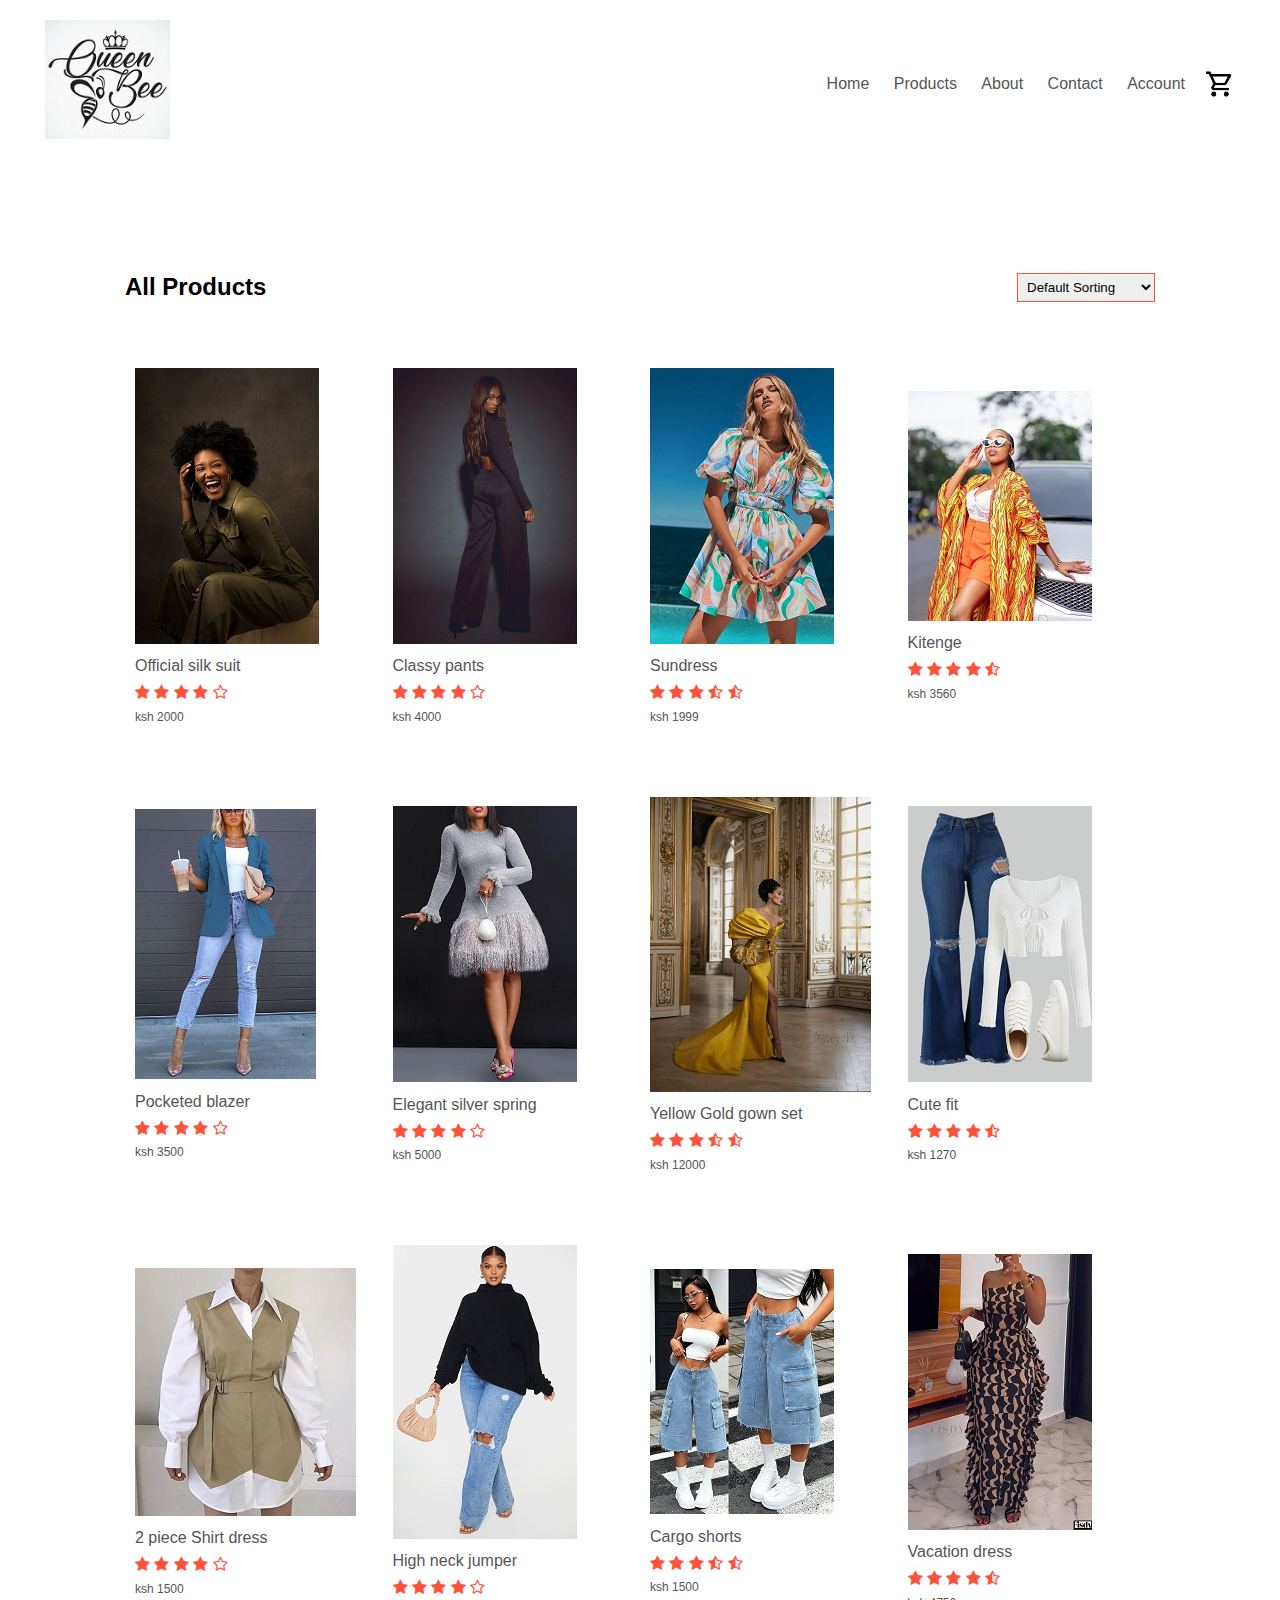
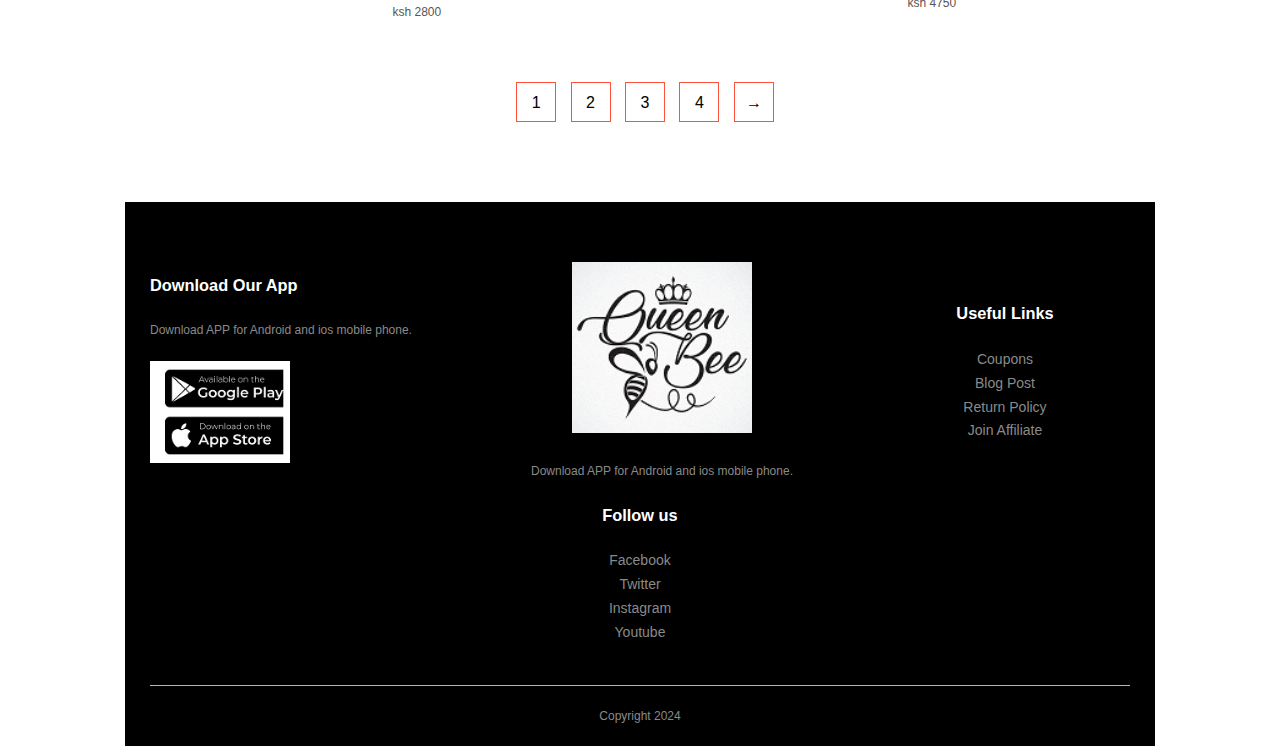
<file: product.html>
<!DOCTYPE html>
<html lang="en">
<head>
    <meta charset="UTF-8">
    <meta name="viewport" content="width=device-width, initial-scale=1.0">
    <title> All Products -Queen Bee</title>
    <link rel="stylesheet" href="style.css">
    <link rel="preconnect" href="https://fonts.googleapis.com">
<link rel="preconnect" href="https://fonts.gstatic.com" crossorigin>
<link href="https://fonts.googleapis.com/css2?family=Poppins:ital,wght@300;0,400;0,500;0,600;0,700;&display=swap" rel="stylesheet">
<link rel="stylesheet" href="https://stackpath.bootstrapcdn.com/font-awesome/4.7.0/css/font-awesome.min.css">
</head>
<body>
   
    <div class="container">
        <div class="navbar">
            <div class="logo">
                <img src="images/QB logo.jpeg" width="125px">
            </div>
            <nav> 
                <ul id="MenuItems">
                    <li> <a href="index.html">Home</a></li>
                    <li> <a href="product.html">Products</a></li>
                    <li> <a href="about.html">About</a></li>
                    <li> <a href="contact.html">Contact</a></li>
                    <li> <a href="account.html">Account</a></li>
                </ul>
            </nav>
            <img src="images/Cart.png" width="30px" height="30px">
            <img src="images/menu.png" class="menu-icon" onclick="menutoggle()"> 
        </div>
    </div>
        <div class="small-container">
            <div class="row row-2">
                <h2>All Products</h2>
                <select> 
                    <option> Default Sorting</option>
                    <option> Sort by Price</option>
                    <option> Sort by Popularity</option>
                    <option> Sort by Rating</option>
                    <option>Sort by Sale</option>
                </select>
            </div>



            <div class="row">
                <div class="col-4">
                    <img src="images/product 1.jpeg">
                    <h4> Official silk suit</h4>
                    <div class="rating">
                        <i class="fa fa-star" ></i>
                        <i class="fa fa-star" ></i>
                        <i class="fa fa-star" ></i>
                        <i class="fa fa-star" ></i>
                        <i class="fa fa-star-o"></i>
                    </div>
                    <p> ksh 2000</p>
                </div>
                <div class="col-4">
                    <img src="images/product 2.jpeg">
                    <h4> Classy pants</h4>
                    <div class="rating">
                        <i class="fa fa-star" ></i>
                        <i class="fa fa-star" ></i>
                        <i class="fa fa-star" ></i>
                        <i class="fa fa-star" ></i>
                        <i class="fa fa-star-o"></i>
                    </div>
                    <p> ksh 4000</p>
                </div>
                <div class="col-4">
                    <img src="images/product 3.jpeg">
                    <h4> Sundress</h4>
                    <div class="rating">
                        <i class="fa fa-star" ></i>
                        <i class="fa fa-star" ></i>
                        <i class="fa fa-star" ></i>
                        <i class="fa fa-star-half-o" ></i>
                        <i class="fa fa-star-half-o"></i>
                    </div>
                    <p> ksh 1999</p>
                </div>
                <div class="col-4">
                    <img src="images/product 4.jpeg">
                    <h4> Kitenge</h4>
                    <div class="rating">
                        <i class="fa fa-star" ></i>
                        <i class="fa fa-star" ></i>
                        <i class="fa fa-star" ></i>
                        <i class="fa fa-star" ></i>
                        <i class="fa fa-star-half-o"></i>
                    </div>
                    <p> ksh 3560</p>
                </div>
                <div class="col-4">
                    <img src="images/product 5.jpeg">
                    <h4> Pocketed blazer</h4>
                    <div class="rating">
                        <i class="fa fa-star" ></i>
                        <i class="fa fa-star" ></i>
                        <i class="fa fa-star" ></i>
                        <i class="fa fa-star" ></i>
                        <i class="fa fa-star-o"></i>
                    </div>
                    <p> ksh 3500</p>
                </div>
                    <div class="col-4">
                        <img src="images/product 6.jpeg">
                        <h4> Elegant silver spring</h4>
                        <div class="rating">
                            <i class="fa fa-star" ></i>
                            <i class="fa fa-star" ></i>
                            <i class="fa fa-star" ></i>
                            <i class="fa fa-star" ></i>
                            <i class="fa fa-star-o"></i>
                        </div>
                        <p> ksh 5000</p>
                    </div>
                    <div class="col-4">
                        <img src="images/product 7.jpeg">
                        <h4> Yellow Gold gown set</h4>
                        <div class="rating">
                            <i class="fa fa-star" ></i>
                            <i class="fa fa-star" ></i>
                            <i class="fa fa-star" ></i>
                            <i class="fa fa-star-half-o" ></i>
                            <i class="fa fa-star-half-o"></i>
                        </div>
                        <p> ksh 12000</p>
                    </div>
                    <div class="col-4">
                        <img src="images/Cute outfit ideas for everyday outfits.jpeg">
                        <h4> Cute fit</h4>
                        <div class="rating">
                            <i class="fa fa-star" ></i>
                            <i class="fa fa-star" ></i>
                            <i class="fa fa-star" ></i>
                            <i class="fa fa-star" ></i>
                            <i class="fa fa-star-half-o"></i>
                        </div>
                        <p> ksh 1270</p>
                    </div>
                </div>
                <div class="row">
                    <div class="col-4">
                        <img src="images/product 9.jpeg">
                        <h4> 2 piece Shirt dress</h4>
                        <div class="rating">
                            <i class="fa fa-star" ></i>
                            <i class="fa fa-star" ></i>
                            <i class="fa fa-star" ></i>
                            <i class="fa fa-star" ></i>
                            <i class="fa fa-star-o"></i>
                        </div>
                        <p> ksh 1500</p>
                    </div>
                    <div class="col-4">
                        <img src="images/product 10.jpeg">
                        <h4> High neck jumper</h4>
                        <div class="rating">
                            <i class="fa fa-star" ></i>
                            <i class="fa fa-star" ></i>
                            <i class="fa fa-star" ></i>
                            <i class="fa fa-star" ></i>
                            <i class="fa fa-star-o"></i>
                        </div>
                        <p> ksh 2800</p>
                    </div>
                    <div class="col-4">
                        <img src="images/product 11.jpeg">
                        <h4> Cargo shorts</h4>
                        <div class="rating">
                            <i class="fa fa-star" ></i>
                            <i class="fa fa-star" ></i>
                            <i class="fa fa-star" ></i>
                            <i class="fa fa-star-half-o" ></i>
                            <i class="fa fa-star-half-o"></i>
                        </div>
                        <p> ksh 1500</p>
                    </div>
                    <div class="col-4">
                        <img src="images/product 12.jpeg">
                        <h4> Vacation dress</h4>
                        <div class="rating">
                            <i class="fa fa-star" ></i>
                            <i class="fa fa-star" ></i>
                            <i class="fa fa-star" ></i>
                            <i class="fa fa-star" ></i>
                            <i class="fa fa-star-half-o"></i>
                        </div>
                        <p> ksh 4750</p>
                    </div>


                    <div class="page-btn">
                        <span>1</span>
                        <span>2</span>
                        <span>3</span>
                        <span>4</span>
                        <span>&#8594;</span>
                    </div>
            </div>

      <!-----footer-->
      <div class="footer">
        <div class="container">
            <div class="row">
                <div class="footer-col-1">
                    <h3> Download Our App</h3>
                    <p> Download  APP for Android and ios mobile phone.</p>
                    <div class="app-logo">
                        <img src="images/play app store.jpeg">
                    </div>
                </div>
                <div class="footer-col-2">
                    <img src="images/QB logo.jpeg">
                    <p> Download  APP for Android and ios mobile phone.</p>
                </div>
                <div class="footer-col-3">
                    <h3> Useful Links</h3>
                    <ul> 
                        <li>Coupons</li>
                        <li>Blog Post</li>
                        <li>Return Policy</li>
                        <li> Join Affiliate</li>
                    </ul>
                </div>
                <div class="footer-col-4">
                    <h3> Follow us</h3>
                    <ul> 
                        <li>Facebook</li>
                        <li>Twitter</li>
                        <li>Instagram</li>
                        <li> Youtube</li>
                    </ul>
                </div>
            </div>
            <hr>
            <p class="Copyright">Copyright 2024</p>
        </div>
      </div>
      <!------js for toggle menu-------->
      <script>
        var MenuItems = document.getElementById("MenuItems");
    
        MenuItems.style.maxHeight = "0px";
    
        function menutoggle(){
            if( MenuItems.style.maxHeight =="0px")
                  {
                    MenuItems.style.maxHeight ="200px";
                  }
            else
                 {
                     MenuItems.style.maxHeight ="0px"
                 }
        }
    </script>
</body>
</html>
</file>
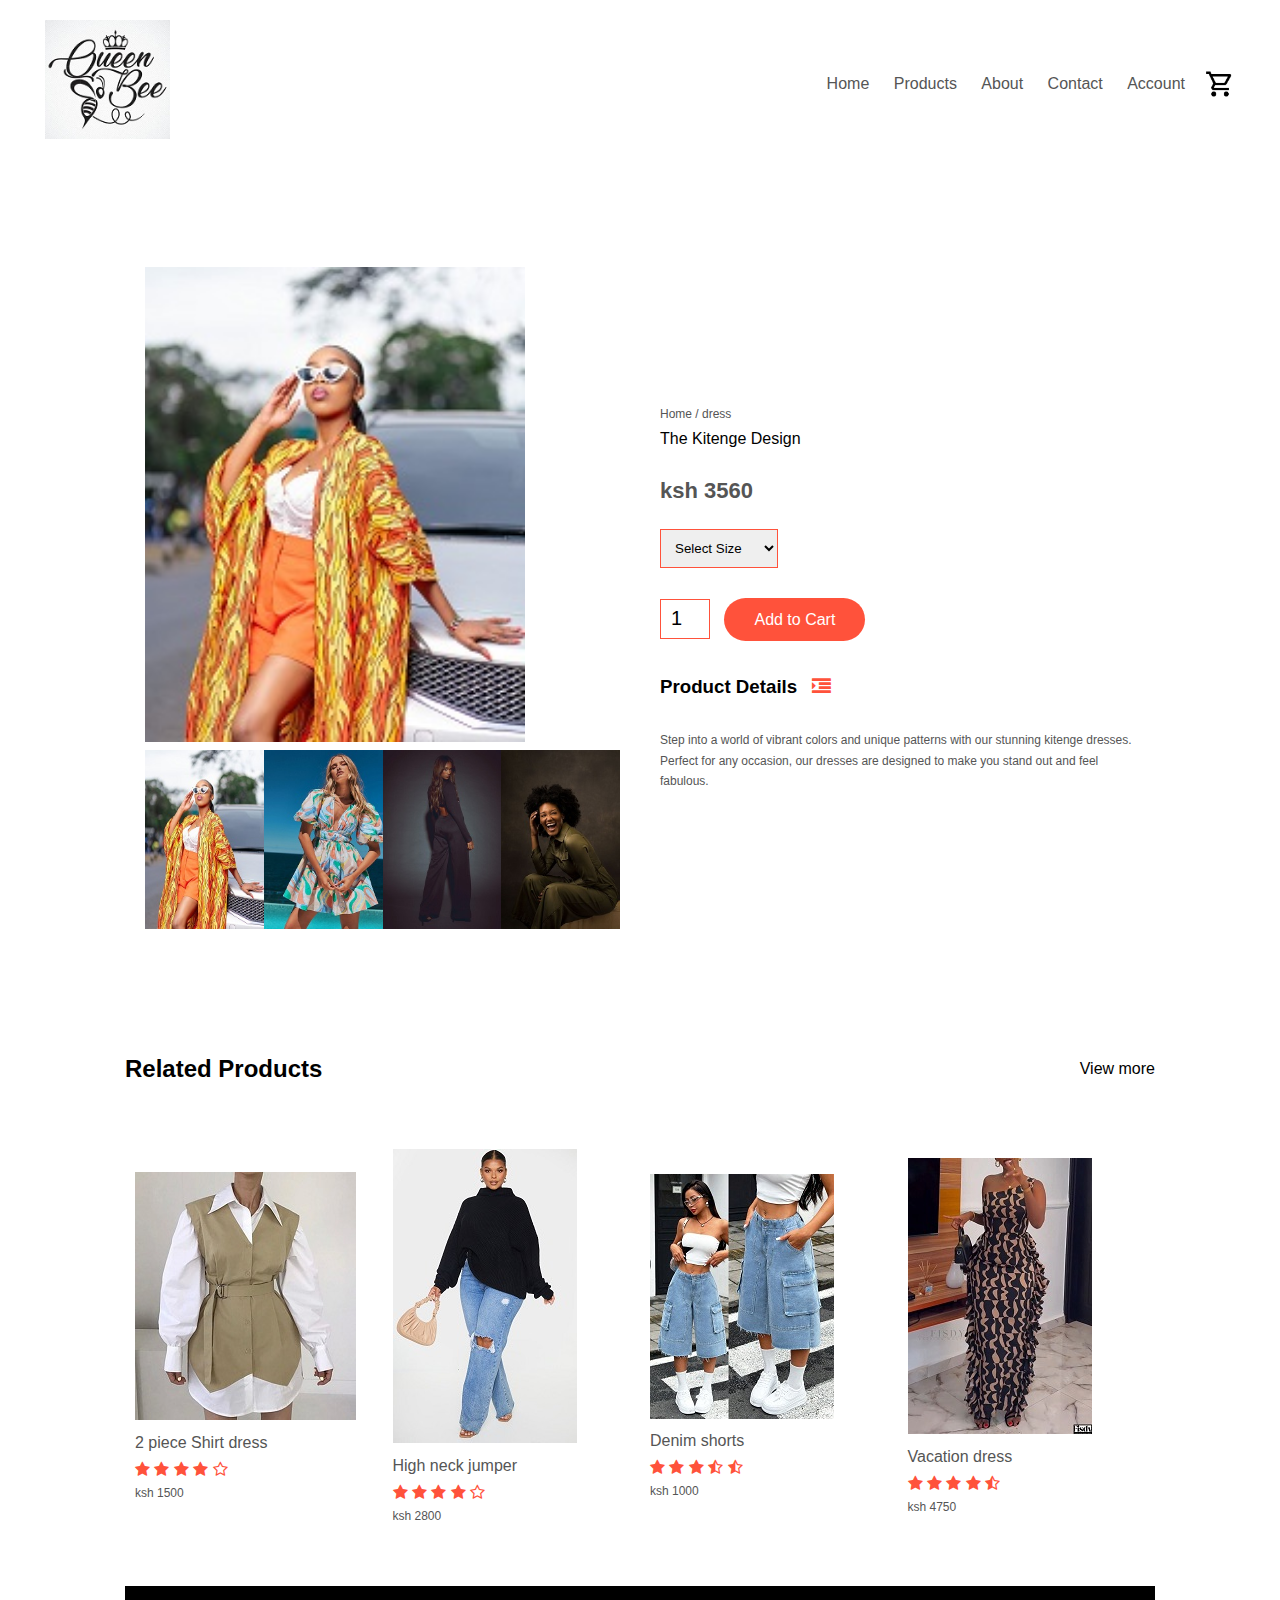
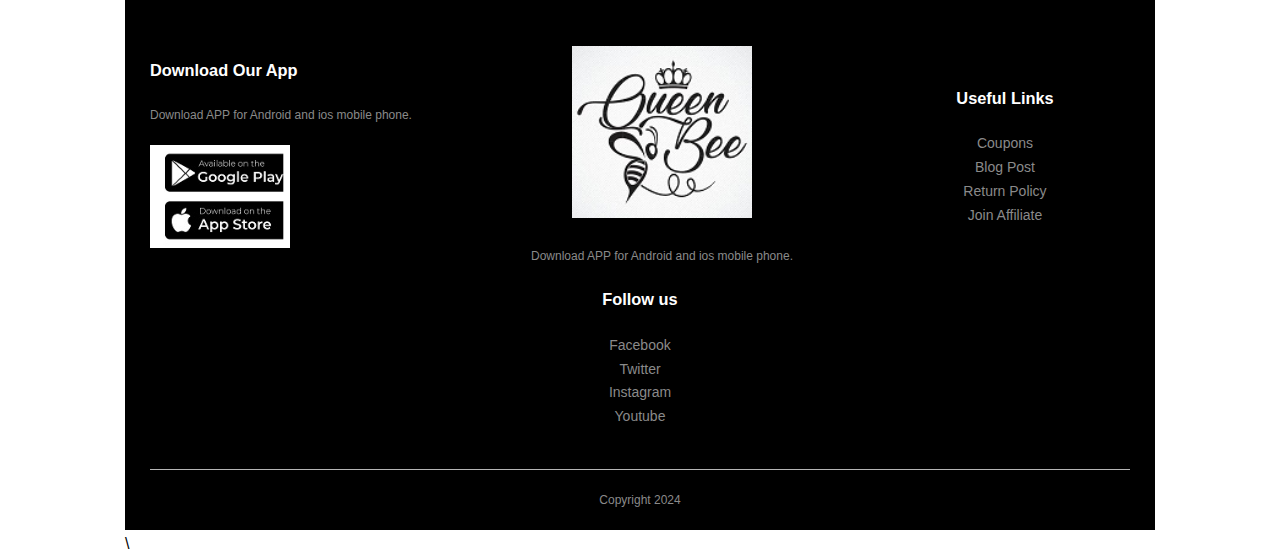
<file: product_details.html>
<!DOCTYPE html>
<html lang="en">
<head>
    <meta charset="UTF-8">
    <meta name="viewport" content="width=device-width, initial-scale=1.0">
    <title> All Products -Queen Bee</title>
    <link rel="stylesheet" href="style.css">
    <link rel="preconnect" href="https://fonts.googleapis.com">
<link rel="preconnect" href="https://fonts.gstatic.com" crossorigin>
<link href="https://fonts.googleapis.com/css2?family=Poppins:ital,wght@300;0,400;0,500;0,600;0,700;&display=swap" rel="stylesheet">
<link rel="stylesheet" href="https://stackpath.bootstrapcdn.com/font-awesome/4.7.0/css/font-awesome.min.css">
</head>
<body>
   
    <div class="container">
        <div class="navbar">
            <div class="logo">
                <img src="images/QB logo.jpeg" width="125px">
            </div>
            <nav> 
                <ul id="MenuItems">
                    <li> <a href="index.html">Home</a></li>
                    <li> <a href="product.html">Products</a></li>
                    <li> <a href="about.html">About</a></li>
                    <li> <a href="contact.html">Contact</a></li>
                    <li> <a href="account.html">Account</a></li>
                </ul>
            </nav>
            <img src="images/Cart.png" width="30px" height="30px">
            <img src="images/menu.png" class="menu-icon" onclick="menutoggle()"> 
        </div>
    </div>
     <!-----------single product details----------->
     <div class="small-container single-product">
        <div class="row">
            <div class="col-2">
                <img src="images/product 4.jpeg" width="80%" id="ProductImg">
                <div class="small-img-row">
                    <div class="small-img-row">
                        <img src="images/product 4.jpeg" width="100%" class="small-img">
                    </div>
                    <div class="small-img-row">
                        <img src="images/product 3.jpeg" width="100%" class="small-img">
                    </div>
                    <div class="small-img-row">
                        <img src="images/product 2.jpeg" width="100%" class="small-img">
                    </div>
                    <div class="small-img-row">
                        <img src="images/product 1.jpeg" width="100%" class="small-img">
                    </div>
                </div>
            </div>
            <div class="col-2">
                <p> Home / dress</p>
                <hi>The  Kitenge Design</hi>
                <h4> ksh 3560</h4>
                <select>
                <option> Select Size</option>
                <option> grade 1</option>
                <option> grade 4</option>
                <option> coat</option>
                <option> dress</option>
                <option> crop top size</option>
                </select> 
                <input type="number" value="1">
                <a href="" class="btn">Add to Cart</a>

                <h3> Product Details <i class="fa fa-indent"></i></h3>
                <br>
                <p>Step into a world of vibrant colors and unique patterns with our stunning kitenge dresses. Perfect for any occasion, our dresses are designed to make you stand out and feel fabulous.</p>
            </div>
            </div>
        </div>
     </div>
<!----------title--------->  
<div class="small-container">
    <div class="row row-2">
        <h2> Related Products</h2>
        <p2> View more</p2>
    </div>
</div>


     <!------product------>
        <div class="small-container">
                <div class="row">
                    <div class="col-4">
                        <img src="images/product 9.jpeg">
                        <h4> 2 piece Shirt dress</h4>
                        <div class="rating">
                            <i class="fa fa-star" ></i>
                            <i class="fa fa-star" ></i>
                            <i class="fa fa-star" ></i>
                            <i class="fa fa-star" ></i>
                            <i class="fa fa-star-o"></i>
                        </div>
                        <p> ksh 1500</p>
                    </div>
                    <div class="col-4">
                        <img src="images/product 10.jpeg">
                        <h4> High neck jumper</h4>
                        <div class="rating">
                            <i class="fa fa-star" ></i>
                            <i class="fa fa-star" ></i>
                            <i class="fa fa-star" ></i>
                            <i class="fa fa-star" ></i>
                            <i class="fa fa-star-o"></i>
                        </div>
                        <p> ksh 2800</p>
                    </div>
                    <div class="col-4">
                        <img src="images/product 11.jpeg">
                        <h4> Denim shorts</h4>
                        <div class="rating">
                            <i class="fa fa-star" ></i>
                            <i class="fa fa-star" ></i>
                            <i class="fa fa-star" ></i>
                            <i class="fa fa-star-half-o" ></i>
                            <i class="fa fa-star-half-o"></i>
                        </div>
                        <p> ksh 1000</p>
                    </div>
                    <div class="col-4">
                        <img src="images/product 12.jpeg">
                        <h4> Vacation dress</h4>
                        <div class="rating">
                            <i class="fa fa-star" ></i>
                            <i class="fa fa-star" ></i>
                            <i class="fa fa-star" ></i>
                            <i class="fa fa-star" ></i>
                            <i class="fa fa-star-half-o"></i>
                        </div>
                        <p> ksh 4750</p>
                    </div>
            </div>

      <!-----footer-->
      <div class="footer">
        <div class="container">
            <div class="row">
                <div class="footer-col-1">
                    <h3> Download Our App</h3>
                    <p> Download  APP for Android and ios mobile phone.</p>
                    <div class="app-logo">
                        <img src="images/play app store.jpeg">
                    </div>
                </div>
                <div class="footer-col-2">
                    <img src="images/QB logo.jpeg">
                    <p> Download  APP for Android and ios mobile phone.</p>
                </div>
                <div class="footer-col-3">
                    <h3> Useful Links</h3>
                    <ul> 
                        <li>Coupons</li>
                        <li>Blog Post</li>
                        <li>Return Policy</li>
                        <li> Join Affiliate</li>
                    </ul>
                </div>
                <div class="footer-col-4">
                    <h3> Follow us</h3>
                    <ul> 
                        <li>Facebook</li>
                        <li>Twitter</li>
                        <li>Instagram</li>
                        <li> Youtube</li>
                    </ul>
                </div>
            </div>
            <hr>
            <p class="Copyright">Copyright 2024</p>
        </div>
      </div>
      <!------js for toggle menu-------->
      <script>
        var MenuItems = document.getElementById("MenuItems");
    
        MenuItems.style.maxHeight = "0px";
    
        function menutoggle(){
            if( MenuItems.style.maxHeight =="0px")
                  {
                    MenuItems.style.maxHeight ="200px";
                  }
            else
                 {
                     MenuItems.style.maxHeight ="0px"
                 }
        }
    </script>
      <!----js for product gallery-->\
      <script> 
        var ProductImg =document .getElementById ("ProductImg")
        var smallImg = document .getElementsByClassName ("small-img")
        smallImg[0] .onclick =function()
        {
            ProductImg.src =smallImg[0].src;

        }
        smallImg[1] .onclick =function()
        {
            ProductImg.src =smallImg[1].src;

        }
        smallImg[2] .onclick =function()
        {
            ProductImg.src =smallImg[2].src;

        }
        smallImg[3] .onclick =function()
        {
            ProductImg.src =smallImg[3].src;

        }
      </script>
</body>
</html>
</file>
<file: style.css>
*{
    margin: 0;
    padding: 0;
    box-sizing: border-box;
    outline: none;
    list-style: none;
}
body{
    font-family: 'Popinns', sans-serif;
    font-size: 16px;
    line-height: 1.7;

}
.navbar{
    display: flex;
    align-items: center;
    padding: 20px;
    background-color:#fff, #ffd6d6;
    
}
nav{
    flex: 1;
    text-align: right;
}
nav ul{
    display: inline-block;
    list-style-type: none;
}
nav ul li{
    display: inline-block;
    margin-right: 20px;
}
a{
    text-decoration: none;
    color: #555;
}
p{
    color: #555;
    /* inline-size: 50%; */
    font-size: .75rem;
}
.container{
    max-width: 1300px;
    margin: auto;
    padding-left: 25px;
    padding-right: 25px;
}
.row{
    display: flex;
    align-items: center;
    flex-wrap: wrap;
    justify-content: space-around;
}
.col-2{
    flex-basis: 50%;
    min-width: 300px;
}
.col-2 img{
    max-width: 100%;
    padding: 50px 0;
}
.col-2 h1{
    font-size: 50px;
    line-height: 60px;
    margin: 25px 0;
}
.btn{
    display: inline-block;
    background: #ff523b;
    color: #fff;
    padding: 8px 30px;
    margin: 30px 0;
    border-radius: 30px;
    transition: background 0.5s;
}
.btn:hover{
    background: #563434;


}
.header{
    background: radial-gradient(#fff,#ffd6d6);
}
.header .row{
    margin-top: 70px;
}
.categories{
    margin: 70px 0;
}
.col-3{
    flex-basis: 30%;
    min-width: 250px;
    margin-bottom: 30px;
}
.col-3 img{
    width: 100%;
    height: auto;
}
.small-container{
    max-width: 1080px;
    margin: auto;
    padding-left: 25px;
    padding-right: 25px;
}
.col-4{
    flex-basis: 25%;
    padding: 10px;
    min-width: 200px;
    margin-bottom: 50px;
    transition: transform 0.5s;
}
.c0l-4 img{
    width: 100%;
    height: auto; 
}
.title{
    text-align: center;
    margin: 0 auto 80px;
    position: relative;
    line-height: 60px;
    color: #555;
}
.title::after{
    content:'';
    background: #ff523b;
    width: 80px;
    height: 5px;
    border-radius: 5px;
    position: absolute;
    bottom: 0;
    left: 50%;
    transform: translateX(-50%);
}
h4{
    color: #555;
    font-weight: normal;
}
.c0l-4 p{
    font-size: 14px;
}
.rating .fa{
    color: #ff523b;
}
.col-4:hover{
    transform: translate(-5px) ;
}
/*------offer-----*/
.offer{
    background: radial-gradient(#fff,#ffd6d6);
    margin-top: 80px;
    padding: 30px 0;
}
.col-2 .offer-img{
    padding: 50px;
}
small{
    color: #555;
}

/*----testimonial----*/
.testimonial{
    padding-top: 100px;
}
.testimonial .col-3{
    text-align: center;
    padding: 40px 20px;
    box-shadow: 0 0 20px 0px rgba(0, 0, 0,0.1);
    cursor: pointer;
    transition: transform 0.5s;
}
.testimonial .col-3 img{
    width: 50px;
    margin-top: 20px;
    border-radius: 50%;
}
.testimonial .col-3:hover{
    transform: translateY(-10px);
}
.fa.fa-quote-left{
    font-size: 34px;
    color: #ff523b;
}
.col-3 p{
    font-size: 12px;
    margin: 12px o;
    color: #777;
}
.testimonial .col-3 h3{
    font-weight: 600;
    color: #555;
    font-size: 16px;
}
/*-----brands-----*/
.brands{
    margin:  100px auto;
}
.col-5{
    width: 160px;
}
.col-5 img{
    width: 100%;
    cursor: pointer;
    filter: grayscale(100%);
}
.col-5 img:hover{
    filter: grayscale(0);
}
/*-------footer---*/
.footer{
    background: #000;
    color: #8a8a8a;
    font-size: 14px;
    padding: 60px 0 20px;
}
.footer p{
    color: #8a8a8a;
}
.footer h3{
    color: #fff;
    margin-bottom: 20px;
}
.footer-col-1, .footer-col-2, .footer-col-3, .footer-col-4{
    min-width: 250px;
    margin-bottom: 20px;
}
.footer-col-1{
    flex-basis: 30%;
}
.footer-col-2{
    flex: 1;
    text-align: center;
}
.footer-col-2 img{
    width: 180px;
    margin-bottom: 20px;
}
.footer-col-3, .footer-col-4{
    flex-basis: 12%;
    text-align: center;
}
ul{
    list-style-type: none;
}
.app-logo{
    margin-top: 20px;
}
.app-logo img{
    width: 140px;
}
.footer hr{
    border: none;
    background: #b5b5b5;
    height: 1px;
    margin: 20px 0;
}
.Copyright{
    text-align: center;
}
.menu-icon{
    width: 28px;
    margin-left: 20px;
    display: none;
}
/*_____media query for menu----*/
@media only screen and (max-width: 800px) {
    nav ul{
        position: absolute;
        top: 70px;
        left: 0;
        background: #333;
        width: 100%;
        overflow: hidden;
        transition: max-height 0.5s;
    }
    nav ul li{
        display: block;
        margin-right: 50px;
        margin-top: 10px;
        margin-bottom: 10px;
    }
    nav ul li a{
        color: #fff;
    }
    .menu-icon{
        display: block;
        cursor: pointer;
    }
    
}
/*all products*/
.row-2{
    justify-content: space-between;
    margin: 100px auto 50px;
}
select{
    border: 1px solid #ff523b;
    padding: 5px;
}
select:focus{
    outline: none;
}
.page-btn{
    margin: 0 auto 80px;

}
.page-btn span{
    display: inline-block;
    border: 1px solid #ff523b;
    margin-left: 10px;
    width: 40px;
    height:40px;
    text-align: center;
    line-height: 40px;
    cursor: pointer;
}
.page-btn span:hover{
    background: #ff523b;
    color:#fff;

}
/*----single product details-----*/

.single-product{
    margin-top: 80px;
}
.single-product .col-2 img{
    padding: 0;
}
.single-product .col-2{
    padding: 20px;
}
.single-product h4{
    margin: 20px 0;
    font-size: 22px;
    font-weight: bold;
}
.single-product select{
    display: block;
    padding: 10px;
    margin-top:20px;
}
.single-product input{
    width: 50px;
    height: 40px;
    padding-left: 10px;
    font-size: 20px;
    margin-right: 10px;
    border: 1px solid #ff523b;
}
input:focus{
    outline: none;
}
.single-product .fa{
    color: #ff523b;
    margin-left: 10px;
}
.small-img-row{
    display: flex;
    justify-content: space-between;
}
.small-img col{
    flex-basis: 24%;
    cursor: pointer;

}
/*--------cart item details-------*/
.cart-page{
    margin :80px auto;
}
table{
    width: 100%;
    border-collapse:collapse;
}
.cart-info{
    display: flex;
    flex-wrap: wrap;

}
th{
    text-align: left;
    padding: 5px;
    color: #fff;
    background: #ff523b;
    font-weight: normal;
}
td{
    padding: 10px 5px;
}
td input{
    width: 40px;
    height:30px ;
    padding:5px ;
}
td a{
    color: #ff523b;
    font-size: 12px;
}
td img{
    width: 80px;
    height: 80px;
    margin-right: 10px;
}
.total-price{
      display: flex;
      justify-content:flex-end;
}
.total-price table{
    border-top: solid #ff523b;
    width: 100%;
    max-width: 400px;
}
td:last-child{
    text-align: right;
}
th:last-child{
    text-align: right;
}
/*-------account page-------*/
.account-page{
    padding: 50px 0;
    background: radial-gradient(#fff,#ffd6d6);
}
.form-container{
    background: #fff;
    width:300px ;
    height: 400px;
    position:relative;
    text-align: center;
    padding: 20px 0;
    margin: auto;
    box-shadow: 0 0 20px 0px rgba(0, 0, 0,0.1);
    overflow: hidden;
}
.form-container span{
    font-weight: bold;
    padding: 0 10px;
    color: #555;
    cursor: pointer;
    width: 100px;
    display: inline-block;
} 
.form-btn{
    display: inline-block;
}
.form-container form{
    max-width: 300px;
    padding: 0 20px;
    position: absolute;
    top: 130px;
    transition: transform 1s;

}
form input{
    width: 100%;
    height: 30px;
    margin: 10px 0;
    padding: 0 10px;
    border: 1px solid #ccc;

}
form .btn{
    width: 100%;
    border: none;
    cursor: pointer;
    margin: 10px 0;
}
form .btn:focus{
    outline: none;
}
#LoginForm{
    left: -300px;
}
#RegForm{
    left: 0;
}
form a{
    font-size: 12px;
    color: #ff523b;
}
#Indicator{
    width: 100px;
    border: none;
    background: #ff523b;
    height: 3px;
    margin-top: 8px;
    transform: translateX(100px );
    transition: transform 1s;
}

/* General styles for the about section */



@media (max-width: 768px) {
    #about h1 {
      font-size: 28px;
    }
    #about p {
      font-size: 16px;
    }
  }

/* ABOUT US */
  #about {
    padding: 50px 20px;
    background-color:#ffd6d6; /* light pink for a girlish vibe */
  }
  
  /* About Us Container */
  .aboutus_container {
    display: flex;
    /* flex-wrap: wrap; */
    justify-content: space-between;
    align-items: center;
    gap: 30px;
    margin-bottom: 50px;
  }
  
  /* Text Styling */
  .aboutus_text h1 {
    font-size: 36px;
    color: #ff523b; 
  }
  
  .aboutus_text p {
    font-size: 18px;
    color: #333;
    line-height: 1.6;
    inline-size: 100%;
    inline-size: 90%;
  }
  
  /* Image Styling */
  .aboutus_image img {
    /* max-width: 100%; */
    border-radius: 50%;
    box-shadow: 0 4px 10px rgba(0, 0, 0, 0.1);
    inline-size: 17rem;
    block-size: 17rem;
    object-fit: cover;
    margin-inline-end: 3rem;
    margin-block-start: 6rem;
  }
  
  /* Mission and Vision */
  .aboutus-mission {
    padding: 40px 20px;
    border-radius: 10px; 
  }


  .aboutus-mission-container {
    display: flex;
    gap: 4rem;

  }
  
  .aboutus-mission h1 {
    font-size: 30px;
    color: #ff523b;
    margin-bottom: 20px;
  }
  
  .mission, .vision {
    background-color: #fafafa; 
    margin-bottom: 20px;
    box-shadow: 0 4px 8px rgba(0, 0, 0, 0.1);
    padding: 1.8rem 1.4rem;
  }
  
  .mission h4, .vision h4 {
    font-size: 24px;
    color: #ff532b;
    margin-bottom: 10px;
  }
  
  .mission p, .vision p {
    font-size: 16px;
    color: #555;
    line-height: 1.6;
  }
  
  /* Responsive Design */
  @media (max-width: 768px) {
    .aboutus_container {
      flex-direction: column;
      align-items: center;
    }
  
    .aboutus_text h1 {
      font-size: 28px;
    }
  
    .aboutus-mission h1 {
      font-size: 24px;
    }
  
    .mission h4, .vision h4 {
      font-size: 20px;
    }
  }
  
/* Contact Page Styling */
#contact {
    background: #f9f9f9;
    padding: 60px 0;
}
#contact h1 {
    text-align: center;
    font-size: 36px;
    color: #333;
    margin-bottom: 30px;
}
.contact-container {
    display: flex;
    justify-content: space-between;
    max-width: 1200px;
    margin: auto;
}
.contact-info {
    flex: 1;
    margin-right: 20px;
}
.contact-info h3 {
    color: #ff523b;
    margin-bottom: 10px;
}
.contact-info p {
    color: #777;
    font-size: 16px;
    display: flex;
    justify-content: center;
    
}
.contact-info i {
    color:#ff523b;
    margin-right: 10px;
}
.contact-form {
    flex: 1;
    margin-left: 20px;
}
.contact-form input, .contact-form textarea {
    width: 100%;
    padding: 10px;
    margin-bottom: 20px;
    border: 1px solid #ccc;
    border-radius: 5px;
    font-size: 16px;
}
.contact-form input[type="submit"] {
    background-color: #ff523b;
    color: white;
    border: none;
    padding: 15px 30px;
    cursor: pointer;
    transition: background-color 0.3s;
}
.contact-form input[type="submit"]:hover {
    background-color: #fff
    
}
@media screen and (max-width: 768px) {
        #about h1 {
          font-size: 28px;
        #about p {
          font-size: 16px;
        }
    }
/*media query for less than 600  screen size*/
@media only screen and (max-width: 600px) {
    .row{
        text-align: center;
    }
    .col-2, .col-3,.col-4{
        flex-basis: 100%;
    }
    .single-product .row{
        text-align: left;
    }
    .single-product .col-2{
        padding: 20px 0;
    }
    .single-product h1{
        font-size: 30px;
        line-height:32px;
    }
    .cart-info p{
        display: none;
    }

}
}
</file>
